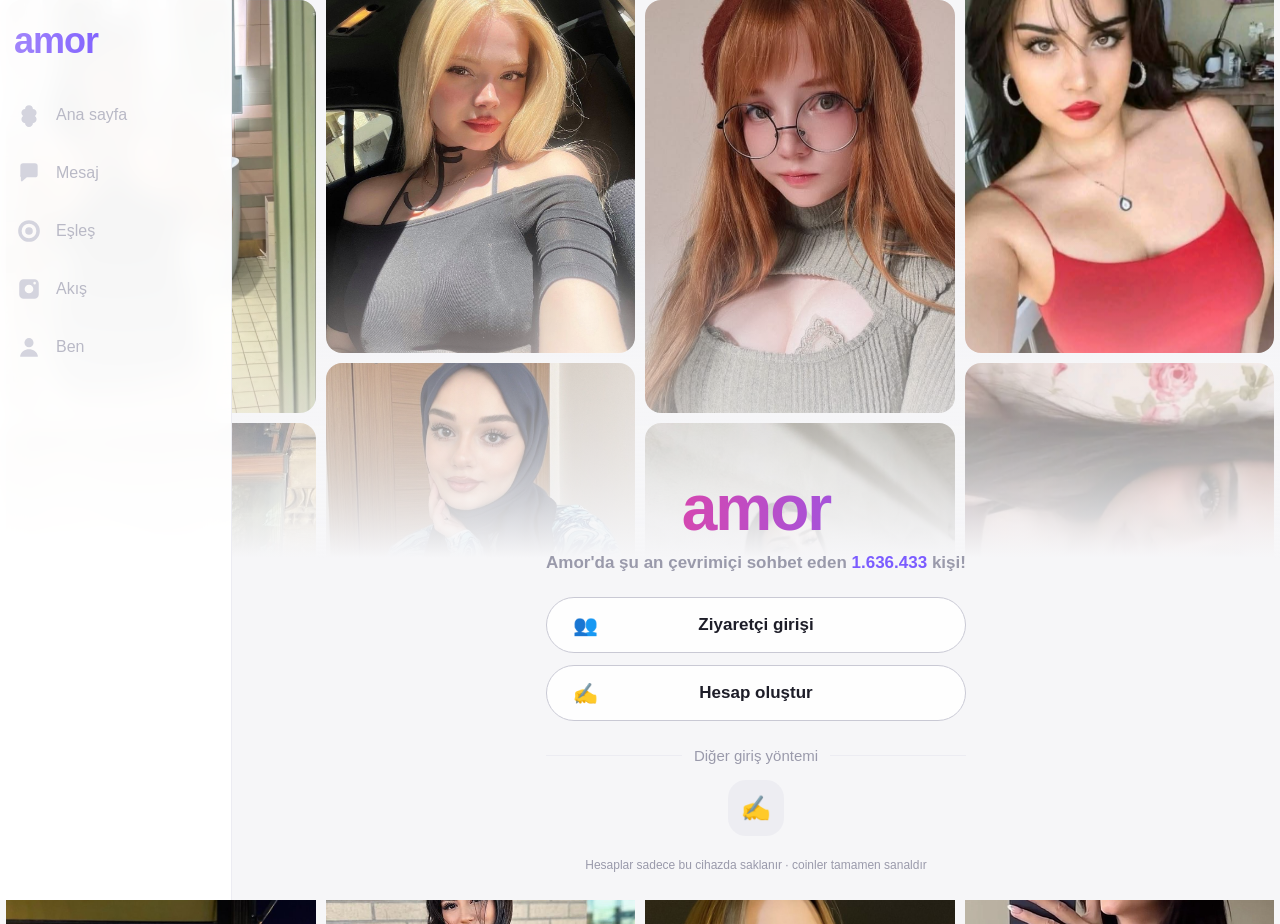
<file: index.html>
<!doctype html>
<html lang="tr">
<head>
  <meta charset="utf-8">
  <meta name="viewport" content="width=device-width, initial-scale=1, viewport-fit=cover">
  <script>
    // Telefonda arayüz %80 ölçekte: sayfa daha geniş çizilip ekrana sığdırılır (Amar'daki yoğunluk).
    // Ölçek sabit: dokunurken / yazı kutusuna odaklanınca iOS yakınlaştırmasın.
    (function () {
      var UI_SCALE = 0.8, sw = Math.min(screen.width, screen.height);
      if (sw >= 600) return;
      var w = Math.round(sw / UI_SCALE), s = (sw / w).toFixed(4);
      document.querySelector('meta[name=viewport]').setAttribute('content',
        'width=' + w + ', initial-scale=' + s + ', minimum-scale=' + s + ', maximum-scale=' + s + ', user-scalable=no, viewport-fit=cover');
    })();
  </script>
  <meta name="theme-color" content="#7b5cff">
  <meta name="apple-mobile-web-app-capable" content="yes">
  <meta name="apple-mobile-web-app-status-bar-style" content="default">
  <meta name="description" content="Amor - tanış, sohbet et.">
  <title>Amor</title>
  <meta name="mobile-web-app-capable" content="yes">
  <meta name="apple-mobile-web-app-title" content="Amor">
  <link rel="manifest" href="manifest.json">
  <link rel="icon" type="image/png" href="icons/icon-192.png">
  <link rel="apple-touch-icon" href="icons/apple-touch-icon.png?v=2">
  <link rel="preconnect" href="https://fonts.googleapis.com">
  <link rel="preconnect" href="https://fonts.gstatic.com" crossorigin>
  <link href="https://fonts.googleapis.com/css2?family=Nunito:wght@900&display=swap" rel="stylesheet">
  <link rel="stylesheet" href="css/style.css">
</head>
<body>
  <div class="app" id="app">
    <div class="splash" id="splash">
      <div class="logo">amor</div>
      <div class="splash-sub">tanış, sohbet et</div>
      <div class="splash-load"><i></i></div>
      <div class="splash-msg" id="splashMsg">Yükleniyor…</div>
    </div>

    <main id="view"></main>

    <nav class="nav" id="nav">
      <a class="nav-brand" href="#/home" aria-label="Amor">am<span>o</span>r</a>
      <a href="#/home" data-tab="home">
        <svg viewBox="0 0 24 24"><path d="M12 3c2.2 0 3.6 1.6 3.6 3.4 1.8 0 3.4 1.4 3.4 3.6 0 1.4-.8 2.4-1.7 3 .9.6 1.7 1.6 1.7 3 0 2.2-1.6 3.6-3.4 3.6 0 1.8-1.4 3.4-3.6 3.4s-3.6-1.6-3.6-3.4C6.6 19.6 5 18.2 5 16c0-1.4.8-2.4 1.7-3C5.8 12.4 5 11.4 5 10c0-2.2 1.6-3.6 3.4-3.6C8.4 4.6 9.8 3 12 3z"/></svg>
        <span>Ana sayfa</span>
      </a>
      <a href="#/messages" data-tab="messages">
        <svg viewBox="0 0 24 24"><path d="M4 5.5A2.5 2.5 0 0 1 6.5 3h11A2.5 2.5 0 0 1 20 5.5v8a2.5 2.5 0 0 1-2.5 2.5H10l-4.2 3.6c-.5.4-1.3.1-1.3-.6V16A2.5 2.5 0 0 1 4 13.5z"/></svg>
        <span>Mesaj</span>
        <b class="badge-count" id="navBadge" hidden>0</b>
      </a>
      <a href="#/match" data-tab="match">
        <svg viewBox="0 0 24 24"><path fill-rule="evenodd" d="M12 2a10 10 0 1 1 0 20 10 10 0 0 1 0-20zm0 3.2a6.8 6.8 0 1 0 0 13.6 6.8 6.8 0 0 0 0-13.6zm0 3.3a3.5 3.5 0 1 1 0 7 3.5 3.5 0 0 1 0-7z"/></svg>
        <span>Eşleş</span>
      </a>
      <a href="#/feed" data-tab="feed">
        <svg viewBox="0 0 24 24"><path fill-rule="evenodd" d="M7 3h10a4 4 0 0 1 4 4v10a4 4 0 0 1-4 4H7a4 4 0 0 1-4-4V7a4 4 0 0 1 4-4zm5 5a4 4 0 1 0 0 8 4 4 0 0 0 0-8zm5.2-2.6a1.2 1.2 0 1 0 0 2.4 1.2 1.2 0 0 0 0-2.4z"/></svg>
        <span>Akış</span>
      </a>
      <a href="#/me" data-tab="me">
        <svg viewBox="0 0 24 24"><circle cx="12" cy="8" r="4.2"/><path d="M3.8 20.2c.9-4 4.2-6.2 8.2-6.2s7.3 2.2 8.2 6.2c.1.5-.3.8-.8.8H4.6c-.5 0-.9-.3-.8-.8z"/></svg>
        <span>Ben</span>
      </a>
    </nav>

    <div class="toasts" id="toasts"></div>
  </div>

  <script src="js/store.js"></script>
  <script src="js/data/photos.js"></script>
  <script src="js/data/pools.js"></script>
  <script src="js/data/archetypes.js"></script>
  <script src="js/data/intents.js"></script>
  <script src="js/data/males.js"></script>
  <script src="js/data/shop.js"></script>
  <script src="js/data/questions.js"></script>
  <script src="js/data/memory-data.js"></script>
  <script src="js/data/reflect.js"></script>
  <script src="js/data/custom-characters.js"></script>
  <script src="js/data/custom-dialog.js"></script>
  <script src="js/data/bot-rules.js"></script>
  <script src="js/schedule.js"></script>
  <script src="js/mood.js"></script>
  <script src="js/memory.js"></script>
  <script src="js/interest.js"></script>
  <script src="js/nlu.js"></script>
  <script src="js/reflect.js"></script>
  <script src="js/engine.js"></script>
  <script src="js/kume.js"></script>
  <script src="js/bot.js"></script>
  <script src="js/data/intent-map.js"></script>
  <script src="js/data/char-traits.js"></script>
  <script src="js/data/carmen-bot.js"></script>
  <script src="js/params.js"></script>
  <script src="js/intent.js"></script>
  <script src="js/notify.js"></script>
  <script src="js/generator.js"></script>
  <script src="js/wallet.js"></script>
  <script src="js/wish.js"></script>
  <script src="js/shop.js"></script>
  <script src="js/games.js"></script>
  <script src="js/background.js"></script>
  <script src="js/broadcast.js"></script>
  <script src="js/feed.js"></script>
  <script src="js/rooms.js"></script>
  <script src="js/agency.js"></script>
  <script src="js/match.js"></script>
  <script src="js/guide.js"></script>
  <script src="js/app.js"></script>
  <script src="js/call.js"></script>
</body>
</html>
</file>
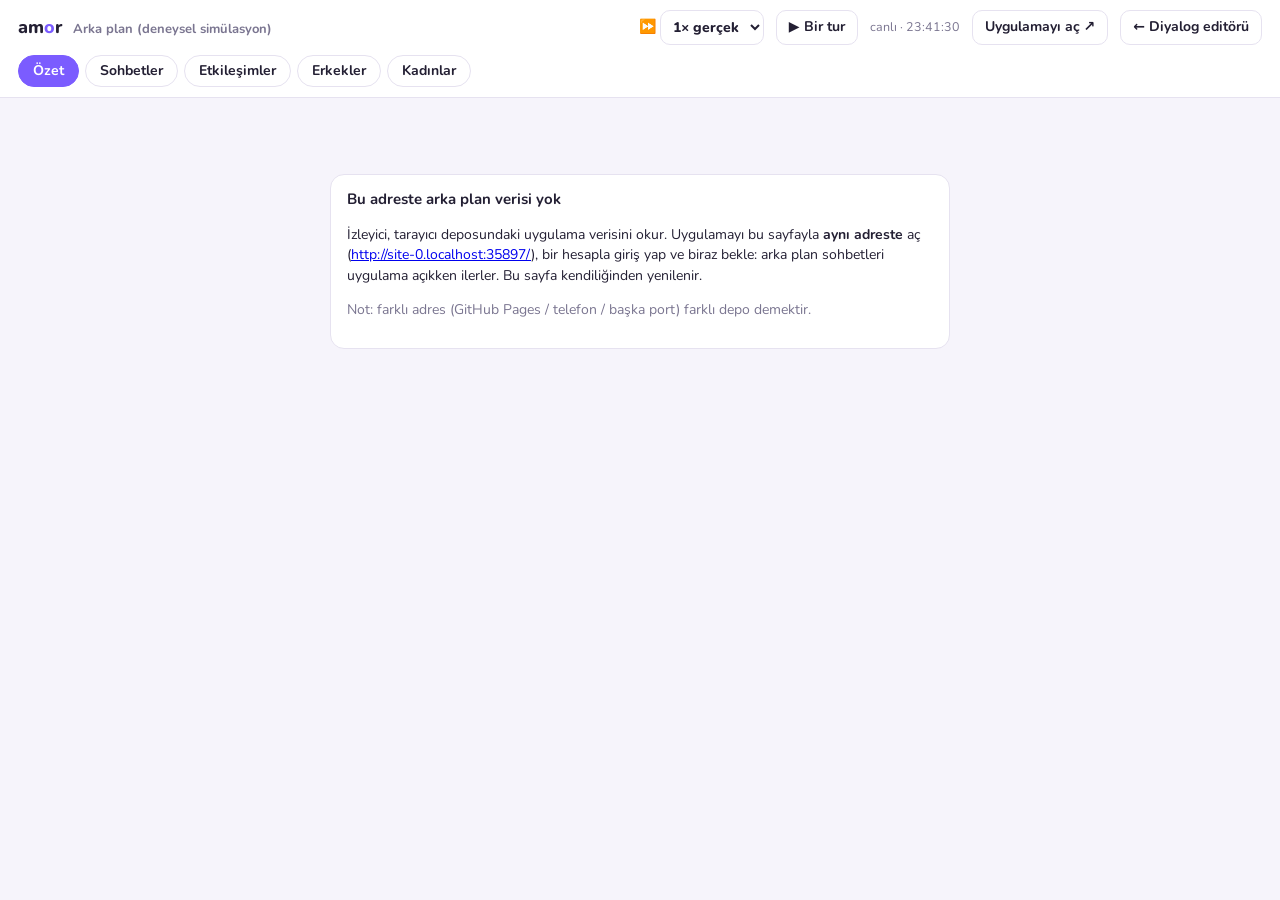
<file: tools/background.html>
<!doctype html>
<html lang="tr">
<head>
<meta charset="utf-8">
<meta name="viewport" content="width=device-width, initial-scale=1">
<title>Amor · Arka plan</title>
<link href="https://fonts.googleapis.com/css2?family=Nunito:wght@400;600;700;800&display=swap" rel="stylesheet">
<!--
  Arka plan izleyici (deneysel simülasyon): kadın karakterlerin, uygulamada görünmeyen erkek karakterlerle
  sohbetleri, hediyeleri, aramaları ve erkeklerin harcadığı (sanal) coinler. bot-editoru.bat -> Diyalog -> "Arka plan".
  Veriyi tarayıcı deposundan okur: uygulama AYNI adreste açılmış olmalı (ör. http://localhost:8765/).
  Uygulama verisini değiştirmez; sadece test hızını ('amor:bgSpeed') ve "bir tur" işaretini ('amor:bgKick') yazar,
  açık olan uygulama bunları 2 sn içinde uygular (js/background.js). 4 sn'de bir yenilenir.
-->
<style>
  :root { --bg: #f6f4fb; --card: #fff; --ink: #231f33; --mute: #7a7590; --line: #e6e2f0; --accent: #7b5cff; --soft: #efeaff; --pink: #ff3d8b; --blue: #2563eb; --ok: #1f9d6a; --warn: #e5484d; }
  * { box-sizing: border-box; }
  body { margin: 0; background: var(--bg); color: var(--ink); font: 14px/1.45 Nunito, system-ui, sans-serif; }
  button, select { font: inherit; color: inherit; cursor: pointer; }
  header { position: sticky; top: 0; z-index: 5; background: var(--card); border-bottom: 1px solid var(--line); }
  .bar { display: flex; align-items: center; gap: 12px; padding: 10px 18px; flex-wrap: wrap; }
  .logo { font-weight: 800; font-size: 18px; } .logo span { color: var(--accent); } .logo small { color: var(--mute); font-weight: 700; font-size: 13px; margin-left: 6px; }
  .grow { flex: 1; }
  .btn { border: 1px solid var(--line); background: var(--card); border-radius: 10px; padding: 6px 12px; font-weight: 700; text-decoration: none; color: inherit; }
  .btn:hover { border-color: var(--accent); }
  select { border: 1px solid var(--line); border-radius: 10px; padding: 6px 8px; background: var(--card); }
  #live { color: var(--mute); font-size: 12.5px; }
  .speed { display: inline-flex; align-items: center; gap: 4px; font-weight: 800; }
  .speed.fast select { border-color: var(--pink); color: var(--pink); font-weight: 800; }
  .tabs { display: flex; gap: 6px; padding: 0 18px 10px; flex-wrap: wrap; }
  .tab { border: 1px solid var(--line); background: var(--card); border-radius: 20px; padding: 5px 14px; font-weight: 700; }
  .tab.on { background: var(--accent); border-color: var(--accent); color: #fff; }
  main { padding: 16px 18px 60px; max-width: 1300px; margin: 0 auto; }
  .card { background: var(--card); border: 1px solid var(--line); border-radius: 14px; padding: 14px 16px; margin-bottom: 14px; }
  .card h3 { margin: 0 0 10px; font-size: 15px; }
  .stats { display: grid; grid-template-columns: repeat(auto-fill, minmax(150px, 1fr)); gap: 10px; margin-bottom: 14px; }
  .stat { background: var(--card); border: 1px solid var(--line); border-radius: 14px; padding: 12px 14px; }
  .stat b { display: block; font-size: 22px; font-weight: 800; } .stat small { color: var(--mute); font-weight: 700; }
  .grid2 { display: grid; grid-template-columns: 1fr 1fr; gap: 14px; }
  table { width: 100%; border-collapse: collapse; font-size: 13px; }
  th, td { border-bottom: 1px solid var(--line); padding: 7px 8px; text-align: left; vertical-align: middle; }
  th { color: var(--mute); font-size: 11.5px; text-transform: uppercase; letter-spacing: .04em; cursor: default; }
  td.num, th.num { text-align: right; white-space: nowrap; }
  .who { display: flex; align-items: center; gap: 8px; }
  .ava { width: 34px; height: 34px; border-radius: 50%; object-fit: cover; flex: none; background: var(--soft); display: grid; place-items: center; font-weight: 800; color: var(--accent); }
  .ava.m { background: #dbeafe; color: var(--blue); }
  .pill { display: inline-block; border-radius: 20px; padding: 1px 8px; font-size: 11.5px; font-weight: 800; background: var(--bg); }
  .pill.on { background: #dcfce7; color: var(--ok); } .pill.ask { background: #fff4d6; color: #a16207; } .pill.gift { background: #ffe0ef; color: var(--pink); }
  .pill.call { background: #dbeafe; color: var(--blue); } .pill.refuse { background: #fde2e2; color: var(--warn); }
  .meter { display: inline-block; width: 70px; height: 7px; border-radius: 4px; background: var(--line); vertical-align: middle; overflow: hidden; margin-right: 6px; }
  .meter i { display: block; height: 100%; background: linear-gradient(90deg, #ffb3d1, var(--pink)); }
  .split { display: grid; grid-template-columns: 360px 1fr; gap: 14px; align-items: start; }
  .list { max-height: calc(100vh - 170px); overflow: auto; padding: 6px; }
  .row { display: flex; align-items: center; gap: 10px; padding: 8px; border-radius: 10px; cursor: pointer; }
  .row:hover { background: var(--bg); } .row.on { background: var(--soft); }
  .row > div { flex: 1; min-width: 0; }
  .row b { display: block; } .row small { display: block; color: var(--mute); white-space: nowrap; overflow: hidden; text-overflow: ellipsis; }
  .row .side { flex: none; text-align: right; font-size: 12px; color: var(--mute); }
  .log { display: flex; flex-direction: column; gap: 6px; max-height: calc(100vh - 290px); overflow: auto; padding: 4px; }
  .msg { max-width: 75%; display: flex; flex-direction: column; }
  .msg span { padding: 7px 12px; border-radius: 16px; font-weight: 600; }
  .msg small { font-size: 11px; color: var(--mute); margin: 2px 6px 0; }
  .msg.m { align-self: flex-start; } .msg.m span { background: #dbeafe; color: #1e3a8a; border-bottom-left-radius: 4px; }
  .msg.f { align-self: flex-end; align-items: flex-end; } .msg.f span { background: var(--pink); color: #fff; border-bottom-right-radius: 4px; }
  .msg.sys { align-self: center; max-width: 90%; } .msg.sys span { background: #fff4d6; color: #7a5200; font-size: 12.5px; border-radius: 10px; }
  .head2 { display: flex; gap: 14px; flex-wrap: wrap; align-items: center; margin-bottom: 10px; }
  .head2 .who b { font-size: 15px; } .muted { color: var(--mute); }
  .empty { color: var(--mute); padding: 30px 10px; text-align: center; }
  .gifts { display: flex; flex-wrap: wrap; gap: 4px; }
  .spentbox { background: #ffe0ef; color: #9d174d; border-radius: 10px; padding: 7px 12px; margin-bottom: 8px; font-weight: 700; }
  .pill.rel { background: #f3e8ff; color: #7e22ce; }
  .gifts span { background: var(--bg); border-radius: 8px; padding: 1px 6px; font-size: 12.5px; }
  .fatal { max-width: 620px; margin: 60px auto; }
  @media (max-width: 900px) { .split, .grid2 { grid-template-columns: 1fr; } }
</style>
</head>
<body>
<header>
  <div class="bar">
    <div class="logo">am<span>o</span>r <small>Arka plan (deneysel simülasyon)</small></div>
    <div class="grow"></div>
    <select id="acc" title="Hesap"></select>
    <label class="speed" title="Arka plan simülasyonunun hızı (uygulama açıkken)">⏩
      <select id="speed"><option value="1">1× gerçek</option><option value="10">10×</option><option value="60">60×</option><option value="300">300×</option></select></label>
    <button class="btn" id="kick" title="Bütün sohbetler hemen bir tur ilerler, 3 yeni sohbet açılır">▶ Bir tur</button>
    <span id="live"></span>
    <a class="btn" href="../index.html" target="_blank">Uygulamayı aç ↗</a>
    <a class="btn" href="dialog-editor.html?embed=1">← Diyalog editörü</a>
  </div>
  <div class="tabs" id="tabs"></div>
</header>
<main id="main"></main>

<script src="../js/data/photos.js"></script>
<script src="../js/data/shop.js"></script>
<script src="../js/data/archetypes.js"></script>
<script src="../js/wish.js"></script>
<script>
(() => {
  const A = window.Amor;
  const $ = s => document.querySelector(s);
  const esc = s => String(s ?? '').replace(/[&<>"']/g, c => ({ '&': '&amp;', '<': '&lt;', '>': '&gt;', '"': '&quot;', "'": '&#39;' })[c]);
  const fmt = n => Number(n || 0).toLocaleString('tr-TR');
  const read = k => { try { return JSON.parse(localStorage.getItem(k)); } catch (e) { return null; } };
  const time = ts => new Date(ts).toLocaleString('tr-TR', { day: '2-digit', month: '2-digit', hour: '2-digit', minute: '2-digit' });
  const ago = ts => { const d = (Date.now() - ts) / 60000; return d < 1 ? 'az önce' : d < 60 ? `${Math.floor(d)} dk` : d < 1440 ? `${Math.floor(d / 60)} sa` : `${Math.floor(d / 1440)} gün`; };
  const gift = id => A.GIFTS.find(g => g.id === id);
  // Coin -> TL (en küçük yükleme paketinin kuru; sadece gösterim)
  const TL = A.RECHARGE_PACKS[0].price / A.RECHARGE_PACKS[0].coins;
  const tl = n => '≈' + Math.round((n || 0) * TL).toLocaleString('tr-TR') + ' ₺';
  const money = n => `${fmt(n)} coin <span class="muted">(${tl(n)})</span>`;
  // Bir sohbette erkeğin harcadığı (eski kayıtlarda olaylardan hesaplanır)
  const threadSpent = (D, t) => t.spent != null ? t.spent : D.events.filter(e => e.f === t.f && e.m === t.m && e.coins).reduce((a, e) => a + e.coins, 0);
  const arch = id => (A.ARCHETYPES || []).find(a => a.id === id);

  const TABS = [['sum', 'Özet'], ['threads', 'Sohbetler'], ['events', 'Etkileşimler'], ['males', 'Erkekler'], ['females', 'Kadınlar']];
  let tab = new URLSearchParams(location.search).get('tab') || 'sum', sel = null, accId = null, lastRaw = '', evFilter = 'all';

  function photo(c) {
    const set = (A.PHOTO_SETS || []).find(s => s.id === c.setId);
    if (!set) return null;
    const file = [set.profile, ...set.photos].includes(c.profile) ? c.profile : set.profile;
    return `../characters/${encodeURIComponent(set.id)}/${set.dir ?? 'photos/'}${encodeURIComponent(file)}`;
  }
  const fAva = c => { const p = c && photo(c); return p ? `<img class="ava" src="${esc(p)}" alt="">` : `<span class="ava">${esc((c && c.name || '?')[0])}</span>`; };
  const mAva = m => `<span class="ava m">${esc((m && m.name || '?')[0])}</span>`;

  function load() {
    const accs = read('amor:accounts') || { list: [] };
    const sel = $('#acc');
    if (!accId || !accs.list.some(a => a.id === accId)) accId = accs.current || (accs.list[0] && accs.list[0].id);
    sel.innerHTML = accs.list.map(a => `<option value="${a.id}" ${a.id === accId ? 'selected' : ''}>@${esc(a.username)}</option>`).join('');
    sel.hidden = accs.list.length < 2;
    return accId ? localStorage.getItem('amor:v2:' + accId) : null;
  }

  function render(force) {
    const raw = load();
    if (!force && raw === lastRaw) { $('#live').textContent = 'canlı · ' + new Date().toLocaleTimeString('tr-TR'); return; }
    lastRaw = raw;
    $('#live').textContent = 'canlı · ' + new Date().toLocaleTimeString('tr-TR');
    $('#tabs').innerHTML = TABS.map(([k, n]) => `<button class="tab ${k === tab ? 'on' : ''}" data-tab="${k}">${n}</button>`).join('');
    const S = raw ? JSON.parse(raw) : null;
    if (!S || !S.bg) {
      $('#main').innerHTML = `<div class="card fatal"><h3>Bu adreste arka plan verisi yok</h3>
        <p>İzleyici, tarayıcı deposundaki uygulama verisini okur. Uygulamayı bu sayfayla <b>aynı adreste</b> aç
        (<a href="../index.html" target="_blank">${esc(new URL('../', location.href).href)}</a>), bir hesapla giriş yap ve biraz bekle:
        arka plan sohbetleri uygulama açıkken ilerler. Bu sayfa kendiliğinden yenilenir.</p>
        <p class="muted">Not: farklı adres (GitHub Pages / telefon / başka port) farklı depo demektir.</p></div>`;
      return;
    }
    const D = model(S);
    const views = { sum: vSum, threads: vThreads, events: vEvents, males: vMales, females: vFemales };
    const keep = $('.log') && $('.log').scrollTop, atBottom = $('.log') && $('.log').scrollHeight - $('.log').scrollTop - $('.log').clientHeight < 30;
    $('#main').innerHTML = views[tab](D);
    const log = $('.log');
    if (log) log.scrollTop = atBottom || keep == null ? log.scrollHeight : keep;
  }

  function model(S) {
    const bg = S.bg;
    const F = Object.fromEntries((S.characters || []).map(c => [c.id, c]));
    const M = Object.fromEntries((bg.males || []).map(m => [m.id, m]));
    const threads = Object.values(bg.threads || {}).filter(t => F[t.f] && M[t.m]).sort((a, b) => b.last - a.last);
    const events = (bg.events || []).filter(e => F[e.f] && M[e.m]);
    const coll = bg.coll || {};
    return { S, bg, F, M, threads, events, coll };
  }

  /* ---------- Özet ---------- */
  function vSum(D) {
    const { threads, events, M, F, coll, S } = D;
    const males = Object.values(M);
    const gifts = events.filter(e => e.type === 'gift'), calls = events.filter(e => e.type === 'call');
    const asks = events.filter(e => e.type === 'ask'), refuse = events.filter(e => e.type === 'refuse');
    const spent = males.reduce((a, m) => a + (m.spent || 0), 0);
    const msgs = threads.reduce((a, t) => a + t.msgs.length, 0);
    const callMin = males.reduce((a, m) => a + (m.callMin || 0), 0);
    const collValue = id => Object.entries(coll[id] || {}).reduce((a, [g, n]) => a + ((gift(g) || {}).price || 0) * n, 0);
    const topF = Object.values(F).map(c => ({ c, v: collValue(c.id) })).filter(x => x.v).sort((a, b) => b.v - a.v).slice(0, 8);
    const topM = [...males].sort((a, b) => (b.spent || 0) - (a.spent || 0)).slice(0, 8);
    const userSpent = (S.wallet && S.wallet.spent) || 0;
    return `
      <div class="stats">
        ${[[males.length, 'erkek karakter'], [threads.length, 'sohbet'], [fmt(msgs), 'mesaj'], [gifts.length, 'hediye'], [calls.length + ' · ' + fmt(callMin) + ' dk', 'arama'],
          [asks.length, 'istek'], [refuse.length, 'reddedilen istek'], [events.filter(e => e.type === 'rel').length, 'kurulan yakınlık'],
          [fmt(spent), 'erkeklerin harcadığı coin · ' + tl(spent)], [fmt(userSpent), 'senin harcadığın coin · ' + tl(userSpent)]]
          .map(([v, l]) => `<div class="stat"><b>${v}</b><small>${l}</small></div>`).join('')}
      </div>
      <div class="grid2">
        <div class="card"><h3>En çok hediye alan kadınlar (erkeklerden)</h3>
          ${topF.length ? `<table>${topF.map(x => `<tr><td><div class="who">${fAva(x.c)}<b>${esc(x.c.name)}</b></div></td><td class="num">${fmt(x.v)} coin</td></tr>`).join('')}</table>` : '<div class="empty">Henüz yok</div>'}</div>
        <div class="card"><h3>En çok harcayan erkekler</h3>
          ${topM.some(m => m.spent) ? `<table>${topM.filter(m => m.spent).map(m => `<tr><td><div class="who">${mAva(m)}<b>${esc(m.name)}</b><span class="muted">${esc(m.job)}</span></div></td><td class="num">${money(m.spent)}</td></tr>`).join('')}</table>` : '<div class="empty">Henüz yok</div>'}</div>
      </div>
      <div class="card"><h3>Son etkileşimler</h3>${evTable(D, events.slice(0, 12))}</div>`;
  }

  /* ---------- Sohbetler ---------- */
  function vThreads(D) {
    const { threads, F, M } = D;
    if (!threads.length) return '<div class="card empty">Henüz arka plan sohbeti yok. Uygulama açıkken kendiliğinden başlar.</div>';
    if (!sel || !threads.some(t => t.id === sel)) sel = threads[0].id;
    const t = threads.find(x => x.id === sel), c = F[t.f], m = M[t.m];
    const list = threads.map(x => {
      const last = x.msgs[x.msgs.length - 1];
      const who = last ? (last.from === 'f' ? F[x.f].name : last.from === 'm' ? M[x.m].name : '•') : '';
      return `<div class="row ${x.id === sel ? 'on' : ''}" data-th="${x.id}">${fAva(F[x.f])}
        <div><b>${esc(F[x.f].name)} ↔ ${esc(M[x.m].name)}</b><small>${last ? esc(who + ': ' + last.text) : ''}</small></div>
        <div class="side">${ago(x.last)}<br>${x.msgs.length} msj${threadSpent(D, x) ? `<br><b style="color:var(--pink)">${fmt(threadSpent(D, x))} c</b>` : ''}</div></div>`;
    }).join('');
    return `<div class="split">
      <div class="card list">${list}</div>
      <div class="card">
        <div class="head2">
          <div class="who">${fAva(c)}<div><b>${esc(c.name)}</b><div class="muted">${esc((arch(c.archetype) || {}).label || c.archetype)} · hediye niyeti %${Math.round((c.giftWant ?? 0.5) * 100)} · istek tavanı ${fmt(A.Wish.ceiling(c))} coin</div></div></div>
          <div class="who">${mAva(m)}<div><b>${esc(m.name)}, ${m.age}</b><div class="muted">${esc(m.job)} · ${esc(m.city)} · cömertlik %${Math.round((m.generous || 0) * 100)} · cesaret %${Math.round(m.bold * 100)}</div></div></div>
        </div>
        <div class="spentbox">💸 ${esc(m.name)} bu sohbette toplam <b>${fmt(threadSpent(D, t))} coin</b> harcadı · <b>${tl(threadSpent(D, t))}</b></div>
        <div class="muted" style="margin-bottom:8px">${t.session + 1}. oturum · ısınma ${t.warm} · ${t.ask ? `<span class="pill ask">bekleyen istek: ${t.ask.type === 'gift' ? esc((gift(t.ask.gift) || {}).name || 'hediye') : 'arama'}</span>` : 'bekleyen istek yok'} · sıradaki tur ${t.next > Date.now() ? ago(Date.now() - (t.next - Date.now())) + ' sonra' : 'şimdi'}</div>
        <div class="log">${t.msgs.map(x => `<div class="msg ${x.from}"><span>${esc(x.text)}</span>${x.from === 'sys' ? '' : `<small>${time(x.ts)}</small>`}</div>`).join('')}</div>
      </div></div>`;
  }

  /* ---------- Etkileşimler ---------- */
  const EV = { gift: ['gift', '🎁 Hediye'], call: ['call', '📞 Arama'], ask: ['ask', '🙏 İstek'], refuse: ['refuse', '✖ Reddedildi'], rel: ['rel', '💞 Yakınlık'], rellost: ['refuse', '💔 Yakınlığı kaptırdı'] };
  const relTag = k => (A.RELATIONS[k] || {}).tag || k;
  function evTable(D, list) {
    const { F, M } = D;
    if (!list.length) return '<div class="empty">Henüz etkileşim yok</div>';
    return `<table><tr><th>Zaman</th><th>Tür</th><th>Kadın</th><th>Erkek</th><th>Ayrıntı</th><th class="num">Coin</th></tr>
      ${list.map(e => {
        const g = e.gift && gift(e.gift);
        const what = e.type === 'gift' ? `${g ? g.e + ' ' + esc(g.name) : ''}${e.asked ? ' <span class="muted">(istedi)</span>' : ''}${e.where === 'room' ? ' <span class="muted">(sesli odada)</span>' : ''}`
          : e.type === 'call' ? `${e.kind === 'video' ? 'Görüntülü' : 'Sesli'} · ${e.minutes} dk${e.asked ? ' <span class="muted">(istedi)</span>' : ''}`
          : e.type === 'ask' ? `${e.what === 'call' ? 'arama istedi' : (g ? g.e + ' ' + esc(g.name) + ' istedi' : 'hediye istedi')} · ${e.where === 'call' ? 'aramada' : 'sohbette'}`
          : e.type === 'rel' ? `${esc(relTag(e.rel))} oldular${g ? ' · ' + g.e + ' ' + esc(g.name) : ''}`
          : e.type === 'rellost' ? `${esc(relTag(e.rel))} yakınlığını sana kaptırdı`
          : `${e.what === 'call' ? 'arama' : (g ? esc(g.name) : 'hediye')} isteği geri çevrildi`;
        return `<tr><td class="muted">${time(e.ts)}</td><td><span class="pill ${EV[e.type][0]}">${EV[e.type][1]}</span></td>
          <td><div class="who">${fAva(F[e.f])}${esc(F[e.f].name)}</div></td><td><div class="who">${mAva(M[e.m])}${esc(M[e.m].name)}</div></td>
          <td>${what}</td><td class="num">${e.coins ? money(e.coins) : ''}</td></tr>`;
      }).join('')}</table>`;
  }
  function vEvents(D) {
    const list = D.events.filter(e => evFilter === 'all' || e.type === evFilter);
    return `<div class="card"><div class="tabs" style="padding:0 0 10px">
        ${[['all', 'Hepsi'], ...Object.entries(EV).map(([k, v]) => [k, v[1]])].map(([k, n]) => `<button class="tab ${k === evFilter ? 'on' : ''}" data-ev="${k}">${n}</button>`).join('')}
      </div>${evTable(D, list.slice(0, 200))}</div>`;
  }

  /* ---------- Erkekler ---------- */
  function vMales(D) {
    const { M, threads, F } = D;
    const rows = Object.values(M).sort((a, b) => (b.spent || 0) - (a.spent || 0)).map(m => {
      const ts = threads.filter(t => t.m === m.id);
      return `<tr><td><div class="who">${mAva(m)}<div><b>${esc(m.name)}, ${m.age}</b><div class="muted">${esc(m.job)} · ${esc(m.city)} · sever: ${esc(m.like)}</div></div></div></td>
        <td><span class="meter"><i style="width:${Math.round((m.generous || 0) * 100)}%"></i></span>%${Math.round((m.generous || 0) * 100)}</td>
        <td><span class="meter"><i style="width:${Math.round(m.bold * 100)}%"></i></span>%${Math.round(m.bold * 100)}</td>
        <td class="num">${m.gifts || 0}</td><td class="num">${fmt(m.callMin || 0)} dk</td><td class="num"><b>${fmt(m.spent || 0)}</b></td><td class="num">${tl(m.spent)}</td>
        <td>${ts.map(t => esc(F[t.f].name)).join(', ') || '<span class="muted">—</span>'}</td></tr>`;
    }).join('');
    return `<div class="card"><table><tr><th>Erkek</th><th>Cömertlik</th><th>Cesaret</th><th class="num">Hediye</th><th class="num">Arama</th><th class="num">Harcadığı coin</th><th class="num">TL</th><th>Konuştuğu kadınlar</th></tr>${rows}</table></div>`;
  }

  // Cazibe seviyesi: aldığı hediyelerin toplam değeri (js/background.js charm ile aynı eşikler)
  const charmLv = points => A.CHARM_LEVELS.filter(t => points >= t).length;

  // Kadının yakınlıkları: erkeklerle (bg.rels) + seninle (relations)
  function rels(D, fId) {
    const out = Object.entries(D.bg.rels && D.bg.rels[fId] || {}).filter(([, m]) => D.M[m]).map(([k, m]) => `<span class="pill rel">${esc(relTag(k))}: ${esc(D.M[m].name)}</span>`);
    const mine = (D.S.relations || {})[fId];
    if (mine) out.unshift(`<span class="pill rel">${esc(relTag(mine))}: Sen</span>`);
    return out.join(' ');
  }

  /* ---------- Kadınlar ---------- */
  function vFemales(D) {
    const { F, threads, coll, S, events } = D;
    const now = Date.now();
    const rows = Object.values(F).map(c => {
      const others = coll[c.id] || {}, mine = (S.giftsReceived || {})[c.id] || {};
      const val = o => Object.entries(o).reduce((a, [g, n]) => a + ((gift(g) || {}).price || 0) * n, 0);
      const w = (S.wish || {})[c.id];
      const wishTxt = w && !w.done && !w.missed && w.until > now ? `<span class="pill ask">${esc((gift(w.gift) || {}).name || 'hediye')} istiyor</span>` : w && w.missed ? '<span class="pill refuse">isteği karşılanmadı</span>' : w && w.done ? '<span class="pill gift">isteği karşılandı</span>' : '';
      const ts = threads.filter(t => t.f === c.id);
      const asks = events.filter(e => e.f === c.id && e.type === 'ask').length;
      const top = Object.entries({ ...others }).map(([g, n]) => ({ g: gift(g), n })).filter(x => x.g).sort((a, b) => b.g.price - a.g.price).slice(0, 6);
      return { c, v: val(others), row: `<tr><td><div class="who">${fAva(c)}<div><b>${esc(c.name)}</b><div class="muted">${esc((arch(c.archetype) || {}).label || c.archetype)}</div></div></div></td>
        <td>${(() => { const ag = (A.AGENCIES || []).find(a => a.id === c.agency); return ag ? `${ag.e} ${esc(ag.name)}` : '<span class="muted">bağımsız</span>'; })()}</td>
        <td><span class="meter"><i style="width:${Math.round((c.giftWant ?? 0.5) * 100)}%"></i></span>%${Math.round((c.giftWant ?? 0.5) * 100)}</td>
        <td class="num">×${c.giftTaste ?? 1}</td><td class="num"><b>${fmt(A.Wish.ceiling(c))}</b></td>
        <td class="num">${asks}</td><td>${wishTxt}</td>
        <td class="num">${fmt(val(others))}</td><td class="num">${fmt(val(mine))}</td>
        <td class="num"><b>✨ Lv.${charmLv(val(others) + val(mine))}</b><br>${money(val(others) + val(mine))}</td>
        <td><div class="gifts">${top.map(x => `<span>${x.g.e} x${x.n}</span>`).join('')}</div></td>
        <td>${rels(D, c.id) || '<span class="muted">—</span>'}</td>
        <td>${ts.length ? ts.length + ' erkek' : '<span class="muted">—</span>'}</td></tr>` };
    }).sort((a, b) => b.v - a.v).map(x => x.row).join('');
    return `<div class="card"><table><tr><th>Kadın</th><th>Ajans</th><th>Hediye niyeti</th><th class="num">Zevk</th><th class="num">İstek tavanı</th><th class="num">İstek</th><th>Senden isteği</th><th class="num">Erkeklerden (coin)</th><th class="num">Senden (coin)</th><th class="num">Cazibe · toplam kazanç</th><th>Koleksiyon (erkeklerden)</th><th>Yakınlıklar</th><th>Sohbet</th></tr>${rows}</table></div>`;
  }

  document.addEventListener('click', e => {
    const t = e.target.closest('[data-tab]'); if (t) { tab = t.dataset.tab; render(true); return; }
    const th = e.target.closest('[data-th]'); if (th) { sel = th.dataset.th; render(true); return; }
    const ev = e.target.closest('[data-ev]'); if (ev) { evFilter = ev.dataset.ev; render(true); }
  });
  $('#acc').onchange = e => { accId = e.target.value; render(true); };
  // Test hızı ve "bir tur": açık olan uygulama 2 sn içinde uygular
  const setLs = (k, v) => { try { localStorage.setItem(k, v); } catch (e) { /* yok say */ } };
  const showSpeed = () => { const v = localStorage.getItem('amor:bgSpeed') || '1'; $('#speed').value = v; $('.speed').classList.toggle('fast', v !== '1'); };
  $('#speed').onchange = e => { setLs('amor:bgSpeed', e.target.value); showSpeed(); };
  $('#kick').onclick = () => { setLs('amor:bgKick', String(Date.now())); $('#live').textContent = 'tur istendi… (uygulama açık olmalı)'; };
  showSpeed();
  render(true);
  setInterval(render, 4000);
})();
</script>
</body>
</html>
</file>
<file: css/style.css>
/* ==========================================================
   Amor - mobil öncelikli arayüz
   ========================================================== */
:root {
  --pink: #ff3d8b;
  --pink-soft: #ffe4ef;
  --purple: #7b5cff;
  --purple-2: #a66bff;
  --purple-soft: #efeaff;
  --green: #2fd6a0;
  --teal: #19c3b0;
  --bg: #f6f6f8;
  --card: #ffffff;
  --text: #1d1d28;
  --muted: #9a9aab;
  --line: #ececf2;
  --chip: #f0f0f4;
  --radius: 18px;
  --nav-h: 64px;
  --safe-b: env(safe-area-inset-bottom, 0px);
  --safe-t: env(safe-area-inset-top, 0px);
  --chat-bg: linear-gradient(180deg, #3b1d63 0%, #241444 45%, #160d2c 100%);
  --side: 0px;       /* sol menü genişliği (telefonda yok) */
  --content: 1160px; /* geniş sayfalarda içerik genişliği */
  --narrow: 760px;   /* okuma sayfalarında içerik genişliği */
}

* { box-sizing: border-box; -webkit-tap-highlight-color: transparent; }
html, body { margin: 0; padding: 0; touch-action: manipulation; }
/* touch-action kaydırma alanlarına (ör. alt sayfa) miras geçmez: hızlı dokunuşlar çift dokunma yakınlaştırması olmasın */
* { touch-action: manipulation; }
html { overflow-x: hidden; } /* body'ye verilirse kendi kaydırma alanı olur, yapışkan (sticky) başlıklar bozulur */
body {
  font-family: -apple-system, BlinkMacSystemFont, 'SF Pro Text', 'PingFang SC', 'Segoe UI', Roboto, 'Helvetica Neue', Arial, sans-serif;
  background: var(--bg);
  color: var(--text);
  -webkit-font-smoothing: antialiased;
  overscroll-behavior-y: none;
}
button, input, textarea { font: inherit; color: inherit; }
button { cursor: pointer; border: 0; background: none; padding: 0; }
a { color: inherit; text-decoration: none; }
[hidden] { display: none !important; }

.app {
  position: relative;
  min-height: 100vh;
  min-height: 100dvh;
  padding-left: var(--side);
  background: var(--bg);
  overflow-x: hidden;
  overflow-x: clip; /* hidden yapışkan (sticky) üst kısmı bozar; destekleyen tarayıcıda clip */
}
#view { padding-bottom: calc(var(--nav-h) + var(--safe-b) + 12px); }
.no-nav #view { padding-bottom: 0; }

/* ---------- Açılış ---------- */
.splash {
  position: fixed; inset: 0; z-index: 100;
  display: flex; flex-direction: column; align-items: center; justify-content: center;
  background: #fff;
  transition: opacity .5s ease, visibility .5s;
}
.splash.hide { opacity: 0; visibility: hidden; }
.logo {
  font-family: 'Nunito', sans-serif; font-size: 64px; font-weight: 900; letter-spacing: -2px;
  background: linear-gradient(90deg, #a78bfa, #7b5cff 50%, #c86bff);
  -webkit-background-clip: text; background-clip: text; color: transparent;
  animation: pop .7s cubic-bezier(.2, 1.4, .4, 1);
}
.splash-sub { margin-top: 4px; color: var(--muted); font-weight: 500; font-size: 14px; }
@keyframes pop { from { transform: scale(.6); opacity: 0; } to { transform: scale(1); opacity: 1; } }

/* ---------- Alt menü ---------- */
.nav {
  position: fixed; bottom: 0; left: 0; right: 0; z-index: 20;
  height: calc(var(--nav-h) + var(--safe-b)); padding-bottom: var(--safe-b);
  display: flex; background: rgba(255, 255, 255, .96);
  backdrop-filter: blur(12px); -webkit-backdrop-filter: blur(12px);
  border-top: 1px solid var(--line);
}
.no-nav .nav { display: none; }
.nav .nav-brand { display: none; }
.nav a {
  position: relative; flex: 1;
  display: flex; flex-direction: column; align-items: center; justify-content: center; gap: 2px;
  font-size: 12px; font-weight: 500; color: #b9b9c6;
}
.nav svg { width: 28px; height: 28px; fill: #d4d4de; transition: transform .2s; }
.nav a.active { color: var(--pink); }
.nav a.active svg { fill: var(--pink); transform: scale(1.08); }
.badge-count {
  position: absolute; top: 6px; left: calc(50% + 6px);
  min-width: 20px; height: 20px; padding: 0 6px; border-radius: 10px;
  background: #ff2d55; color: #fff; font-size: 11px; font-weight: 600;
  display: flex; align-items: center; justify-content: center; border: 2px solid #fff;
}

/* ---------- Ortak parçalar ---------- */
.page-pad { padding: calc(14px + var(--safe-t)) 16px 0; }
.h-title { font-size: 26px; font-weight: 700; margin: 6px 0 12px; }

.ava {
  position: relative; flex: none; border-radius: 50%;
  display: flex; align-items: center; justify-content: center;
  color: #fff; font-weight: 700; text-shadow: 0 2px 6px rgba(0, 0, 0, .18);
  overflow: visible;
}
.ava img { width: 100%; height: 100%; border-radius: 50%; object-fit: cover; }
.ava .deco { position: absolute; right: -2px; top: -4px; font-size: .32em; text-shadow: none; }
.ava .dot {
  position: absolute; right: 4%; bottom: 4%; width: 22%; height: 22%; min-width: 10px; min-height: 10px;
  border-radius: 50%; background: var(--green); border: 2.5px solid #fff;
}
.ava .dot.off { background: #c7c7d1; }

.chips { display: flex; flex-wrap: wrap; gap: 6px; }
.chip {
  display: inline-flex; align-items: center; gap: 3px;
  padding: 2px 9px; border-radius: 999px;
  background: var(--chip); color: #8a8a99; font-size: 12px; font-weight: 500; white-space: nowrap;
}
.chip.sex { background: var(--pink); color: #fff; }
.chip.loc { background: var(--teal); color: #fff; }
.chip.zod { background: linear-gradient(90deg, #c86bff, #ff5fb0); color: #fff; }
.chip.lv { background: linear-gradient(90deg, #ff6fa8, #ff3d8b); color: #fff; }
.chip.mood { color: #fff; }
.verified { font-size: 15px; margin-left: 4px; }

.tabs {
  display: flex; align-items: center; gap: 20px;
  overflow-x: auto; scrollbar-width: none; padding: 4px 0 10px;
}
.tabs::-webkit-scrollbar { display: none; }
.tabs button {
  position: relative; font-size: 19px; font-weight: 600; color: #c3c3cf; white-space: nowrap; padding-bottom: 8px;
}
.tabs button.active { color: var(--pink); }
.tabs button.active::after {
  content: ''; position: absolute; left: 50%; bottom: 0; transform: translateX(-50%);
  width: 12px; height: 5px; border-radius: 3px; background: var(--pink);
}
.tabs.dark button.active { color: var(--text); }
.tabs.dark button.active::after { width: 22px; background: var(--text); }

.empty { text-align: center; color: var(--muted); padding: 48px 20px; font-weight: 400; }
.empty .big { font-size: 44px; display: block; margin-bottom: 8px; }

.btn {
  display: inline-flex; align-items: center; justify-content: center; gap: 8px;
  height: 48px; padding: 0 22px; border-radius: 999px;
  font-weight: 600; font-size: 16px;
  transition: transform .12s, opacity .12s;
}
.btn:active { transform: scale(.97); }
.btn.primary { background: var(--purple); color: #fff; }
.btn.pink { background: var(--pink); color: #fff; }
.btn.ghost { background: var(--chip); color: var(--text); }
.btn.block { width: 100%; }
.btn.sm { height: 36px; padding: 0 16px; font-size: 14px; }

.card { background: var(--card); border-radius: var(--radius); padding: 16px; }

/* ---------- Ana sayfa ---------- */
.banners { display: grid; grid-template-columns: 1fr 1fr; gap: 10px; margin-bottom: 14px; }
.banner {
  position: relative; overflow: hidden; border-radius: 18px; padding: 14px 14px 16px; min-height: 84px;
  color: #fff; text-align: left;
}
.banner b { display: block; font-size: 18px; font-weight: 700; line-height: 1.15; }
.banner small { display: block; opacity: .85; font-weight: 500; margin-top: 2px; font-size: 12.5px; }
.banner .art { position: absolute; right: -6px; bottom: -10px; font-size: 52px; opacity: .95; transform: rotate(-8deg); }
.banner.gold { background: linear-gradient(120deg, #ffb72b, #ffd25e); }
.banner.green { background: linear-gradient(120deg, #2fd17a, #6be29f); }

.list { display: flex; flex-direction: column; }
.row {
  display: flex; align-items: center; gap: 14px; padding: 12px 0; text-align: left; width: 100%;
}
.row .info { flex: 1; min-width: 0; }
.row .name { font-size: 19px; font-weight: 600; display: flex; align-items: center; gap: 2px; }
.row .bio {
  margin-top: 6px; color: #8b8b99; font-size: 15px; line-height: 1.3;
  display: -webkit-box; -webkit-line-clamp: 2; -webkit-box-orient: vertical; overflow: hidden;
}
.row .chips { margin-top: 5px; }
.hi-btn {
  flex: none; width: 64px; height: 44px; border-radius: 22px;
  display: flex; align-items: center; justify-content: center;
  font-weight: 700; font-style: italic; font-size: 20px;
}
.hi-btn.hi { background: var(--pink-soft); color: var(--pink); }
.hi-btn.msg { background: var(--purple-soft); color: var(--purple); }
.hi-btn svg { width: 26px; height: 26px; fill: var(--purple); }

/* ---------- Mesajlar ---------- */
.msg-row { display: flex; align-items: center; gap: 12px; padding: 12px 16px; width: 100%; text-align: left; }
.msg-row:active { background: #f0eef6; }
.msg-row .info { flex: 1; min-width: 0; }
.msg-row .top { display: flex; justify-content: space-between; align-items: baseline; gap: 8px; }
.msg-row .name { font-size: 18px; font-weight: 600; }
.msg-row .time { color: var(--muted); font-size: 13px; font-weight: 400; flex: none; }
.msg-row .last { color: #8b8b99; font-size: 15px; margin-top: 3px; white-space: nowrap; overflow: hidden; text-overflow: ellipsis; }
.msg-row .last.typing { color: var(--purple); font-weight: 500; }
.msg-row .bottom { display: flex; justify-content: space-between; align-items: center; gap: 8px; }
.ava .unread {
  position: absolute; top: -2px; right: -2px; min-width: 22px; height: 22px; padding: 0 6px; border-radius: 11px;
  background: #ff2d55; color: #fff; font-size: 12px; font-weight: 600;
  display: flex; align-items: center; justify-content: center; border: 2px solid #fff; text-shadow: none;
}
.notice {
  margin: 4px 0 6px; padding: 12px 16px; background: #ffe9f0; color: var(--pink); font-weight: 500; font-size: 14px;
}

/* ---------- Profil ---------- */
.cover { position: relative; height: 340px; overflow: hidden; }
.cover img { width: 100%; height: 100%; object-fit: cover; object-position: center 25%; display: block; cursor: zoom-in; }
.cover .cover-bg { display: none; }
.cover::after { content: ''; position: absolute; inset: 0; pointer-events: none; background: linear-gradient(180deg, rgba(0,0,0,.25), rgba(0,0,0,0) 30%, rgba(246,246,248,0) 65%, var(--bg) 100%); }
.round-btn {
  position: absolute; top: calc(14px + var(--safe-t)); z-index: 3;
  width: 44px; height: 44px; border-radius: 50%;
  background: rgba(0, 0, 0, .25); display: flex; align-items: center; justify-content: center;
  backdrop-filter: blur(6px); -webkit-backdrop-filter: blur(6px);
}
.round-btn svg { width: 22px; height: 22px; stroke: #fff; fill: none; stroke-width: 2.4; stroke-linecap: round; stroke-linejoin: round; }
.round-btn.left { left: 16px; }
.round-btn.right { right: 16px; }

.pcard {
  position: relative; margin: -110px 16px 0; z-index: 2;
  background: rgba(255, 255, 255, .92); backdrop-filter: blur(10px); -webkit-backdrop-filter: blur(10px);
  border-radius: 20px; padding: 64px 18px 16px;
}
.pcard .ava { position: absolute; top: -48px; left: 18px; border: 4px solid #fff; box-shadow: 0 6px 20px rgba(0,0,0,.12); }
.pcard .pname { display: flex; align-items: center; gap: 8px; flex-wrap: wrap; font-size: 24px; font-weight: 700; }
.online-pill { font-size: 13px; font-weight: 600; color: #19b884; background: #e2fbf1; border-radius: 999px; padding: 3px 10px; }
.online-pill.off { color: #8a8a99; background: var(--chip); }
.pcard .pbio { color: var(--muted); font-weight: 400; margin: 4px 0 10px; }
.stats { display: flex; margin-top: 14px; }
.stats div { flex: 1; position: relative; }
.stats div + div::before { content: ''; position: absolute; left: -10px; top: 12px; height: 16px; width: 1px; background: #ddd; }
.stats b { display: block; font-size: 20px; font-weight: 700; }
.stats span { color: var(--muted); font-size: 13px; font-weight: 400; }

.mood-strip {
  margin: 12px 16px 0; display: flex; align-items: center; gap: 12px;
  background: #fff; border-radius: 18px; padding: 12px 14px; width: calc(100% - 32px); text-align: left;
}
.mood-strip .em { font-size: 30px; }
.mood-strip .txt { flex: 1; }
.mood-strip b { display: block; font-weight: 700; }
.mood-strip small { color: var(--muted); font-weight: 400; }

.sheet-body { margin-top: 12px; background: #fff; border-radius: 22px 22px 0 0; padding: 18px 16px 120px; min-height: 50vh; }
.sec-title { font-weight: 700; font-size: 18px; margin: 16px 0 10px; }
.verify { display: grid; grid-template-columns: 1fr 1fr; gap: 8px; }
.verify div { border-radius: 12px; padding: 12px; font-weight: 600; font-size: 13.5px; display: flex; gap: 6px; align-items: center; }
.verify .v1 { background: #fff0fa; color: #e04fc9; }
.verify .v2 { background: #e9fbef; color: #21b35d; }
.info-row { display: flex; align-items: center; gap: 10px; padding: 7px 0; font-size: 16px; }
.info-row span { color: var(--muted); font-weight: 400; min-width: 92px; }
.info-row b { font-weight: 500; }
.trait { margin: 8px 0; }
.trait .t-top { display: flex; justify-content: space-between; font-size: 14px; font-weight: 500; color: #6c6c7c; }
.bar { height: 8px; border-radius: 4px; background: var(--chip); overflow: hidden; margin-top: 4px; }
.bar i { display: block; height: 100%; border-radius: 4px; background: linear-gradient(90deg, var(--purple-2), var(--pink)); }

.album { display: grid; grid-template-columns: repeat(3, 1fr); gap: 6px; }
.album div { aspect-ratio: 3 / 4; border-radius: 12px; overflow: hidden; }
.album img, .p-img img { width: 100%; height: 100%; object-fit: cover; display: block; cursor: zoom-in; }
.post { padding: 12px 0; border-bottom: 1px solid var(--line); }
.post .p-head { display: flex; gap: 10px; align-items: center; }
.post .p-head b { display: block; font-weight: 600; }
.post .p-head small { color: var(--muted); font-weight: 400; }
.post p { margin: 10px 0; font-size: 15.5px; line-height: 1.4; }
.post .p-img { aspect-ratio: 4 / 5; width: 62%; border-radius: 14px; overflow: hidden; }
.chip.arch { background: linear-gradient(90deg, #7b5cff, #a66bff); color: #fff; }

/* ---------- Fotoğraf görüntüleyici ---------- */
.lightbox {
  position: fixed; inset: 0; z-index: 80; background: rgba(10, 6, 20, .94);
  display: flex; align-items: center; justify-content: center; animation: toastIn .2s ease-out;
}
.lightbox img { max-width: 100%; max-height: 100%; object-fit: contain; }
.lb-close, .lb-nav {
  position: absolute; width: 44px; height: 44px; border-radius: 50%;
  background: rgba(255, 255, 255, .14); color: #fff; font-size: 22px; font-weight: 600;
  display: flex; align-items: center; justify-content: center;
}
.lb-close { top: calc(14px + var(--safe-t)); right: 14px; }
.lb-nav { top: 50%; transform: translateY(-50%); font-size: 30px; }
.lb-nav.prev { left: 10px; }
.lb-nav.next { right: 10px; }
.lb-count { position: absolute; bottom: calc(18px + var(--safe-b)); left: 50%; transform: translateX(-50%); color: #fff; font-weight: 600; font-size: 14px; opacity: .8; }

/* ---------- Karakter oluştur ---------- */
.create { padding-bottom: 8px; }
.dice-all { background: var(--purple-soft); color: var(--purple); font-size: 14px; padding: 6px 12px; }
.dice-btn { width: 36px; height: 36px; border-radius: 50%; background: var(--chip); font-size: 18px; }
.sets { display: flex; gap: 10px; overflow-x: auto; padding: 12px 2px 4px; scrollbar-width: none; scroll-snap-type: x proximity; }
.sets::-webkit-scrollbar { display: none; }
.set { flex: none; width: 78px; text-align: center; scroll-snap-align: center; }
.set img {
  width: 78px; height: 104px; object-fit: cover; border-radius: 14px; display: block;
  border: 3px solid transparent; transition: transform .15s, border-color .15s;
}
.set span { display: block; font-size: 11px; font-weight: 600; color: var(--muted); margin-top: 4px; }
.set.used img { opacity: .45; }
.set.on img { border-color: var(--purple); transform: scale(1.04); opacity: 1; }
.set.on span { color: var(--purple); }
.presets button.on { background: var(--purple); color: #fff; }
.preview { margin: 0 16px; background: #fff; border-radius: 20px; overflow: hidden; }
.pv-photo { position: relative; aspect-ratio: 4 / 5; max-height: 460px; width: 100%; background: var(--chip); }
.pv-photo img { width: 100%; height: 100%; object-fit: cover; display: block; }
.pv-over { position: absolute; left: 0; right: 0; bottom: 0; padding: 40px 16px 14px; background: linear-gradient(180deg, rgba(0,0,0,0), rgba(0,0,0,.65)); color: #fff; }
.pv-over b { display: block; font-size: 26px; font-weight: 700; margin-bottom: 6px; }
.pv-over .chip:not(.sex):not(.loc):not(.zod) { background: rgba(255,255,255,.25); color: #fff; }
.pv-body { padding: 12px 16px 16px; }
.pv-bio { margin: 8px 0 10px; color: #55556a; font-weight: 500; font-style: italic; }
.pv-sample { margin-top: 12px; background: #2c2442; color: #fff; border-radius: 16px; border-top-left-radius: 6px; padding: 10px 14px; font-weight: 500; font-size: 14.5px; }
.pv-sample small { display: block; color: #b9a8e6; font-size: 11px; font-weight: 600; margin-bottom: 2px; }

.hcard .thumbs { display: flex; gap: 6px; margin-top: 8px; }
.hcard .thumbs img { width: 40px; height: 52px; object-fit: cover; border-radius: 8px; cursor: zoom-in; }

.cta-bar {
  position: fixed; left: var(--side); right: 0; bottom: 0; z-index: 10;
  display: flex; gap: 12px;
  padding: 12px max(16px, calc((100vw - var(--side) - 860px) / 2)) calc(12px + var(--safe-b));
  background: linear-gradient(180deg, rgba(255,255,255,0), #fff 35%);
}
.cta-bar .follow { width: 56px; height: 56px; border-radius: 50%; background: var(--chip); font-size: 22px; flex: none; }
.cta-bar .follow.on { background: var(--pink-soft); }
.cta-bar .btn { flex: 1; height: 56px; font-size: 18px; }

/* ---------- Sohbet ---------- */
.chat {
  height: 100vh; height: 100dvh; display: flex; flex-direction: column;
  background: var(--chat-bg); color: #fff;
}
.chat-head {
  flex: none; display: flex; align-items: center; justify-content: space-between;
  padding: calc(10px + var(--safe-t)) 10px 6px;
}
.icon-btn { width: 44px; height: 44px; display: flex; align-items: center; justify-content: center; border-radius: 50%; }
.icon-btn svg { width: 24px; height: 24px; stroke: currentColor; fill: none; stroke-width: 2.2; stroke-linecap: round; stroke-linejoin: round; }
.couple { display: flex; align-items: center; gap: 0; }
.couple .heart {
  position: relative; margin: 0 -4px; z-index: 1; font-size: 30px; line-height: 1;
  display: flex; flex-direction: column; align-items: center;
  filter: drop-shadow(0 0 8px rgba(255, 80, 160, .6));
}
.couple .heart small { font-size: 11px; font-weight: 700; color: #ff8cc0; margin-top: -2px; }
.couple .ava { border: 2px solid #fff; }

.hcard {
  flex: none; margin: 4px 14px 6px; padding: 12px; border-radius: 18px;
  background: rgba(255, 255, 255, .06); border: 1px solid rgba(255, 255, 255, .12);
  display: flex; gap: 12px; align-items: center;
}
.hcard .info { flex: 1; min-width: 0; }
.hcard .nm { font-size: 18px; font-weight: 700; color: #ff5b7f; letter-spacing: 1px; }
.hcard .meta { font-size: 12.5px; color: #cfc6e6; font-weight: 400; white-space: nowrap; overflow: hidden; text-overflow: ellipsis; }
.hcard .lvbar { margin-top: 6px; display: flex; align-items: center; gap: 8px; font-size: 11.5px; font-weight: 600; color: #ffb3d1; }
.hcard .lvbar .bar { flex: 1; background: rgba(255, 255, 255, .12); margin: 0; height: 6px; }
.hcard .mood-btn {
  flex: none; display: flex; flex-direction: column; align-items: center; gap: 2px;
  font-size: 26px; padding: 6px 8px; border-radius: 14px; background: rgba(255, 255, 255, .08);
}
.hcard .mood-btn small { font-size: 10.5px; font-weight: 600; color: #e6dcff; max-width: 70px; text-align: center; line-height: 1.1; }

.msgs { flex: 1; overflow-y: auto; padding: 8px 14px 12px; -webkit-overflow-scrolling: touch; overscroll-behavior: contain; }
.stamp { text-align: center; color: #a99bc9; font-size: 13px; font-weight: 500; margin: 14px 0 8px; }
.sys { text-align: center; color: #c9bde6; font-size: 12.5px; font-weight: 400; background: rgba(255,255,255,.07); border-radius: 12px; padding: 8px 12px; margin: 10px auto; max-width: 90%; }
.msg { display: flex; align-items: flex-end; gap: 8px; margin: 14px 0; animation: msgIn .22s ease-out; }
.msg.her.cont, .msg.me + .msg.me { margin-top: 6px; }
.msg.me { justify-content: flex-end; }
.msg .bubble {
  max-width: 74%; padding: 11px 15px; border-radius: 20px; font-size: 16px; font-weight: 500; line-height: 1.35;
  word-wrap: break-word; overflow-wrap: anywhere; white-space: pre-wrap;
}
.msg.her .bubble { background: #2c2442; border-top-left-radius: 6px; }
.msg.me .bubble { background: var(--pink); border-top-right-radius: 6px; }
.msg.her.cont .ava { visibility: hidden; }
.msg .seen { width: 20px; height: 20px; border-radius: 50%; background: var(--green); display: flex; align-items: center; justify-content: center; flex: none; }
.msg .seen svg { width: 12px; height: 12px; stroke: #fff; fill: none; stroke-width: 3.2; }
.msg .seen.wait { background: #5a4b7c; }
@keyframes msgIn { from { opacity: 0; transform: translateY(6px) scale(.98); } to { opacity: 1; transform: none; } }

.typing-dots { display: inline-flex; gap: 4px; padding: 4px 2px; }
.typing-dots i { width: 7px; height: 7px; border-radius: 50%; background: #b9a8e6; animation: blink 1.2s infinite; }
.typing-dots i:nth-child(2) { animation-delay: .2s; }
.typing-dots i:nth-child(3) { animation-delay: .4s; }
@keyframes blink { 0%, 60%, 100% { opacity: .3; transform: translateY(0); } 30% { opacity: 1; transform: translateY(-3px); } }

.quick { flex: none; display: flex; gap: 8px; overflow-x: auto; padding: 8px 14px; scrollbar-width: none; }
.quick::-webkit-scrollbar { display: none; }
.quick button {
  flex: none; display: flex; align-items: center; gap: 6px;
  padding: 8px 14px; border-radius: 999px; background: rgba(255, 255, 255, .1); color: #fff;
  font-weight: 500; font-size: 14px; white-space: nowrap;
}
.quick button::before { content: '💬'; font-size: 13px; }

.composer {
  flex: none; display: flex; align-items: center; gap: 10px;
  padding: 10px 12px calc(10px + var(--safe-b)); background: #f4f3f9;
}
.composer input {
  flex: 1; min-width: 0; height: 48px; border-radius: 24px; border: 0; outline: none;
  background: #fff; color: var(--text); padding: 0 18px; font-size: 16px; font-weight: 400;
}
.composer input::placeholder { color: #b5b5c3; }
.composer { position: relative; }
.card-chip {
  position: absolute; left: 22px; top: -9px; z-index: 2; padding: 2px 9px; border-radius: 999px;
  background: linear-gradient(90deg, #ff5fa2, #c86bff); color: #fff; font-size: 12px; font-weight: 600;
  box-shadow: 0 2px 8px rgba(200,107,255,.35); pointer-events: none;
}
.card-chip[hidden] { display: none; }
.send-btn {
  flex: none; width: 48px; height: 48px; border-radius: 50%; background: var(--purple);
  display: flex; align-items: center; justify-content: center;
}
.send-btn svg { width: 22px; height: 22px; fill: #fff; }
.send-btn:disabled { opacity: .5; }
.composer:has(+ .chat-tools) { padding-bottom: 4px; }
.chat-tools {
  flex: none; display: flex; justify-content: space-around;
  padding: 2px 8px calc(8px + var(--safe-b)); background: #f4f3f9; color: #6b6b7e;
}
.chat-tools button { display: flex; flex-direction: column; align-items: center; gap: 1px; font-size: 11px; font-weight: 600; padding: 4px 6px; border-radius: 12px; }
.chat-tools button span { font-size: 24px; line-height: 1.1; }
.chat-tools button:active { background: #e8e6f2; }

.menu {
  position: absolute; right: 12px; top: calc(56px + var(--safe-t)); z-index: 30;
  background: #fff; color: var(--text); border-radius: 14px; overflow: hidden;
  box-shadow: 0 10px 40px rgba(0, 0, 0, .3); min-width: 200px;
}
.menu button { display: block; width: 100%; text-align: left; padding: 14px 16px; font-weight: 500; }
.menu button + button { border-top: 1px solid var(--line); }
.menu button.danger { color: #ff2d55; }

/* ---------- Ruh hali ---------- */
.mood-card {
  display: flex; align-items: center; gap: 12px; padding: 12px; margin-bottom: 10px;
  background: #fff; border-radius: 18px; width: 100%; text-align: left;
}
.mood-card .info { flex: 1; min-width: 0; }
.mood-card .name { font-weight: 700; font-size: 17px; }
.mini-bars { display: grid; grid-template-columns: 1fr 1fr; gap: 4px 10px; margin-top: 6px; }
.mini-bars label { font-size: 11px; font-weight: 500; color: var(--muted); }
.mini-bars .bar { height: 5px; margin-top: 2px; }
.mood-card .face { font-size: 30px; text-align: center; }
.mood-card .face small { display: block; font-size: 11px; font-weight: 600; color: var(--muted); }

.editor-head {
  display: flex; align-items: center; gap: 10px; padding: calc(10px + var(--safe-t)) 10px 4px;
}
.editor-head .icon-btn { color: var(--text); }
.editor-head h1 { font-size: 20px; font-weight: 700; margin: 0; flex: 1; }

.pad-wrap { padding: 0 16px; }
.pad {
  position: relative; width: 100%; aspect-ratio: 1 / 1; max-height: 70vh; margin: 0 auto;
  border-radius: 22px; overflow: hidden; touch-action: none; user-select: none;
  background:
    linear-gradient(90deg, rgba(91,141,239,.0), rgba(255,255,255,0)),
    conic-gradient(from 0deg at 50% 50%, #ffe6c7 0 90deg, #d8f6e8 90deg 180deg, #dfe6fb 180deg 270deg, #ffd9d9 270deg 360deg);
  box-shadow: inset 0 0 0 1px rgba(0,0,0,.04);
}
.pad::before, .pad::after { content: ''; position: absolute; background: rgba(0, 0, 0, .08); }
.pad::before { left: 50%; top: 0; bottom: 0; width: 1px; }
.pad::after { top: 50%; left: 0; right: 0; height: 1px; }
.pad .q { position: absolute; font-size: 13px; font-weight: 600; color: rgba(0,0,0,.45); display: flex; align-items: center; gap: 4px; }
.pad .q.tl { left: 12px; top: 12px; }
.pad .q.tr { right: 12px; top: 12px; }
.pad .q.bl { left: 12px; bottom: 12px; }
.pad .q.br { right: 12px; bottom: 12px; }
.pad .axis { position: absolute; font-size: 10.5px; font-weight: 600; color: rgba(0,0,0,.35); letter-spacing: .5px; }
.pad .axis.x { right: 10px; top: calc(50% + 4px); }
.pad .axis.y { left: calc(50% + 6px); top: 34px; }
.pad .knob, .pad .ghost {
  position: absolute; width: 34px; height: 34px; margin: -17px 0 0 -17px; border-radius: 50%;
  display: flex; align-items: center; justify-content: center; font-size: 20px; pointer-events: none;
}
.pad .knob { background: #fff; box-shadow: 0 4px 16px rgba(60, 30, 120, .35); z-index: 2; transition: transform .1s; }
.pad.drag .knob { transform: scale(1.15); }
.pad .ghost { border: 2px dashed rgba(0, 0, 0, .3); width: 22px; height: 22px; margin: -11px 0 0 -11px; }

.ctrl { background: #fff; border-radius: 18px; padding: 14px 16px; margin: 12px 16px 0; }
.ctrl .row2 { display: flex; justify-content: space-between; align-items: center; font-weight: 600; }
.ctrl .row2 small { color: var(--muted); font-weight: 500; }
.ctrl input[type=range] { width: 100%; margin: 10px 0 4px; accent-color: var(--purple); height: 28px; }
.ctrl input[type=text] {
  width: 100%; height: 44px; border-radius: 12px; border: 1px solid var(--line); padding: 0 14px; outline: none; margin-top: 8px; font-weight: 400;
}
.ctrl input[type=text]:focus { border-color: var(--purple); }
.presets { display: flex; flex-wrap: wrap; gap: 8px; margin-top: 10px; }
.presets button { padding: 8px 12px; border-radius: 999px; background: var(--chip); font-weight: 600; font-size: 13.5px; }
.switch { position: relative; width: 50px; height: 30px; flex: none; }
.switch input { opacity: 0; width: 0; height: 0; }
.switch span { position: absolute; inset: 0; border-radius: 15px; background: #ddd; transition: .2s; }
.switch span::after { content: ''; position: absolute; left: 3px; top: 3px; width: 24px; height: 24px; border-radius: 50%; background: #fff; transition: .2s; box-shadow: 0 1px 4px rgba(0,0,0,.2); }
.switch input:checked + span { background: var(--purple); }
.switch input:checked + span::after { transform: translateX(20px); }
.live-label { display: flex; align-items: center; gap: 10px; margin: 12px 16px 0; padding: 12px 16px; border-radius: 18px; color: #fff; font-weight: 700; font-size: 17px; }
.live-label .em { font-size: 28px; }
.live-label small { display: block; font-weight: 500; opacity: .9; font-size: 12.5px; }
.actions { display: flex; gap: 10px; margin: 14px 16px 0; }
.actions .btn { flex: 1; }
.log { margin: 12px 16px 24px; }
.log-item { display: flex; gap: 10px; align-items: center; padding: 10px 0; border-bottom: 1px solid var(--line); font-size: 14px; }
.log-item .em { font-size: 22px; }
.log-item .txt { flex: 1; }
.log-item small { color: var(--muted); font-weight: 400; display: block; }

/* ---------- Ben ---------- */
.me-head {
  padding: calc(24px + var(--safe-t)) 16px 70px;
  background: linear-gradient(160deg, #b98cff, #7b5cff 55%, #ff6fb1);
  color: #fff;
}
.me-head .row-me { display: flex; align-items: center; gap: 14px; }
.me-head .nm { font-size: 24px; font-weight: 700; }
.me-head small { opacity: .9; font-weight: 500; }
.me-card { margin: -50px 16px 0; position: relative; }
.field { margin-top: 12px; }
.field label { display: block; font-size: 13px; font-weight: 600; color: var(--muted); margin-bottom: 6px; }
.field input { width: 100%; height: 46px; border-radius: 12px; border: 1px solid var(--line); padding: 0 14px; outline: none; font-weight: 500; background: #fafafc; }
.field input:focus { border-color: var(--purple); background: #fff; }
.about { color: #6c6c7c; font-size: 14.5px; line-height: 1.55; }
.about code { background: var(--chip); padding: 1px 6px; border-radius: 6px; font-size: 13px; }

/* ---------- Bildirim ---------- */
.toasts {
  position: fixed; top: calc(10px + var(--safe-t)); left: 50%; transform: translateX(-50%);
  width: calc(100% - 24px); max-width: 456px; z-index: 60; display: flex; flex-direction: column; gap: 8px; pointer-events: none;
}
.toast {
  pointer-events: auto; display: flex; align-items: center; gap: 10px;
  background: rgba(255, 255, 255, .97); border-radius: 18px; padding: 10px 12px;
  box-shadow: 0 10px 30px rgba(40, 20, 90, .22); animation: toastIn .3s ease-out; text-align: left; width: 100%;
}
.toast b { display: block; font-weight: 700; }
.toast span { color: #6c6c7c; font-size: 14px; font-weight: 400; display: block; white-space: nowrap; overflow: hidden; text-overflow: ellipsis; }
.toast .info { flex: 1; min-width: 0; }
.toast.out { opacity: 0; transform: translateY(-10px); transition: .3s; }
@keyframes toastIn { from { opacity: 0; transform: translateY(-14px); } to { opacity: 1; transform: none; } }

/* ==========================================================
   Ekonomi: coin, yükleme, ödüller, mağaza, VIP, oyun, hediye
   ========================================================== */
.coin, .big-coin {
  display: inline-flex; align-items: center; justify-content: center; flex: none;
  width: 18px; height: 18px; border-radius: 50%; font-size: 10px; line-height: 1; color: #fff;
  background: radial-gradient(circle at 35% 30%, #ffe680, #f5b50a 60%, #d48806);
  box-shadow: inset 0 -2px 0 rgba(0,0,0,.12); vertical-align: -3px;
}
.big-coin { width: 46px; height: 46px; font-size: 22px; }
.big-coin.sm { width: 34px; height: 34px; font-size: 16px; }

.eco { min-height: 100vh; min-height: 100dvh; padding-bottom: calc(24px + var(--safe-b)); }
.eco-head {
  display: grid; grid-template-columns: 44px 1fr auto; align-items: center; gap: 6px;
  padding: calc(10px + var(--safe-t)) 10px 8px; color: #fff;
}
.eco-head h1 { margin: 0; text-align: center; font-size: 20px; font-weight: 700; }
.eco-head .head-link { font-weight: 600; font-size: 14px; padding: 0 6px; }
.eco-head.dark-text { color: var(--text); }
.eco-head > span:not(.coin-pill) { width: 44px; }
.light-page { background: var(--bg); }
.demo-note { margin: 14px 16px 0; font-size: 12.5px; color: var(--muted); font-weight: 400; line-height: 1.5; }

/* Yükleme */
.recharge { background: linear-gradient(180deg, #f4e9ff 0, #f4e9ff 240px, #fff 240px); }
.recharge .eco-head { color: var(--text); }
.balance-card {
  position: relative; margin: 6px 16px 0; padding: 18px; border-radius: 22px 22px 0 0; overflow: hidden;
  background: linear-gradient(120deg, #ffc94d, #ffb02e); color: #fff; min-height: 130px;
}
.balance-card small { font-weight: 500; opacity: .9; }
.balance-card b { display: block; font-size: 52px; font-weight: 700; margin-top: 8px; text-shadow: 0 2px 8px rgba(0,0,0,.08); }
.balance-card .where { position: absolute; right: 14px; top: 14px; background: rgba(255,255,255,.3); padding: 4px 12px; border-radius: 999px; font-weight: 600; font-size: 13px; }
.balance-card .big-coin { position: absolute; right: 20px; bottom: -8px; width: 110px; height: 110px; font-size: 56px; opacity: .35; }
.star-strip {
  display: flex; align-items: center; gap: 10px; margin: 0 16px; padding: 12px 14px;
  background: linear-gradient(90deg, #3d2410, #5a3214); color: #ffd98a; font-weight: 600; font-size: 14px;
  border-radius: 0 0 22px 22px;
}
.star-strip span:first-child { font-size: 26px; }
.star-strip span:last-child { margin-left: auto; font-size: 22px; }
.month-card { margin: 14px 16px 0; padding: 14px; border: 1.5px solid #ffd1e3; border-radius: 18px; background: #fff7fb; }
.month-card .row2 { display: flex; justify-content: space-between; font-weight: 600; margin-top: 6px; }
.month-card p { margin: 8px 0 0; font-size: 14px; color: #555; }
.month-card p b { color: var(--pink); }
.pinkbar { height: 10px; background: #fff; box-shadow: inset 0 0 0 1px #ffe0ec; }
.pinkbar i { background: var(--pink); }
.purse {
  position: relative; display: flex; flex-direction: column; align-items: flex-start; gap: 2px; width: calc(100% - 32px);
  margin: 14px 16px 24px; padding: 16px 18px 14px; border: 0; border-radius: 20px; overflow: hidden; text-align: left; color: #fff8ec;
  background: radial-gradient(circle at 85% 20%, rgba(255,255,255,.12), transparent 40%), linear-gradient(135deg, #7a4a2a, #4e2c17);
  box-shadow: inset 0 0 0 2px rgba(255,220,170,.25), 0 6px 16px rgba(78,44,23,.25); cursor: pointer; user-select: none; -webkit-tap-highlight-color: transparent;
}
.purse::before { content: ""; position: absolute; inset: 6px; border: 1.5px dashed rgba(255,220,170,.35); border-radius: 15px; pointer-events: none; }
.purse:active { transform: scale(.98); }
.purse small { font-weight: 600; opacity: .9; }
.purse b { font-size: 30px; font-weight: 700; }
.purse-hint { font-size: 12px; font-weight: 600; color: #ffd98a; }
/* Cüzdan menüsü */
.wallet-sheet { display: flex; flex-direction: column; align-items: center; gap: 8px; text-align: center; }
.wallet-sheet > small { font-weight: 600; color: var(--muted); }
.ws-bal { font-size: 38px; font-weight: 700; color: #4e2c17; }
.ws-row { display: flex; justify-content: space-between; width: 100%; padding: 8px 4px; border-top: 1px solid var(--line); border-bottom: 1px solid var(--line); font-weight: 500; }
.ws-tap { position: relative; display: flex; flex-direction: column; align-items: center; justify-content: center; gap: 2px; width: 150px; height: 150px; margin: 8px 0;
  border-radius: 50%; color: #fff8ec; background: radial-gradient(circle at 35% 30%, #a06a3f, #5e361d 70%);
  box-shadow: inset 0 0 0 4px rgba(255,220,170,.35), 0 10px 24px rgba(78,44,23,.35); user-select: none; -webkit-tap-highlight-color: transparent; }
.ws-tap { -webkit-user-select: none; user-select: none; -webkit-touch-callout: none; -webkit-tap-highlight-color: transparent; }
.ws-tap:active:not(:disabled) { transform: scale(.95); }
.ws-tap:disabled { filter: grayscale(.8); opacity: .65; }
.ws-tap.slow { box-shadow: inset 0 0 0 4px #ff9f1c, 0 10px 24px rgba(255,159,28,.35); }
.ws-coin { font-size: 34px; font-weight: 700; color: #ffd98a; line-height: 1; }
.ws-tap b { font-size: 20px; font-weight: 700; }
.ws-tap small { font-size: 12px; font-weight: 600; opacity: .85; }
.ws-tap .purse-plus { top: 26px; }
.ws-note { min-height: 18px; color: #c2410c; font-weight: 600; font-size: 13px; }
.ws-bonus { width: 100%; font-weight: 600; font-size: 13.5px; color: var(--pink); }
.ws-bonus:empty { display: none; }
.ws-bonus .bar, .ws-lim .bar { height: 8px; border-radius: 4px; background: #f1eef7; overflow: hidden; margin-top: 6px; }
.ws-bonus .bar i, .ws-lim .bar i { display: block; height: 100%; background: linear-gradient(90deg, #ffb72b, #ff3d8b); }
.ws-limits { display: flex; flex-direction: column; gap: 8px; width: 100%; margin-top: 4px; }
.ws-lim { display: grid; grid-template-columns: 44px 1fr 52px; align-items: center; gap: 8px; font-size: 13px; font-weight: 600; }
.ws-lim .bar { margin-top: 0; }
.ws-lim em { font-style: normal; text-align: right; color: var(--muted); }
.ws-lim.full em { color: #ef4444; }
.ws-lim.full .bar i { background: #ef4444; }
.purse-spent { margin-top: 6px; padding-top: 6px; border-top: 1px dashed rgba(255,220,170,.35); font-size: 12.5px; font-weight: 500; opacity: .9; }
.purse-spent b { font-size: 13px; }
.purse-flap { position: absolute; right: -10px; top: 50%; width: 74px; height: 46px; transform: translateY(-50%); border-radius: 23px 0 0 23px;
  background: linear-gradient(135deg, #8d5733, #5e361d); box-shadow: inset 0 0 0 1.5px rgba(255,220,170,.3); }
.purse-flap::after { content: ""; position: absolute; left: 14px; top: 50%; width: 16px; height: 16px; transform: translateY(-50%); border-radius: 50%;
  background: radial-gradient(circle at 35% 35%, #ffe7a8, #c9922e); }
.purse-plus { position: absolute; top: 18px; font-style: normal; font-weight: 700; color: #ffd98a; pointer-events: none; animation: purse-up .7s ease-out forwards; }
@keyframes purse-up { from { opacity: 1; transform: translateY(0); } to { opacity: 0; transform: translateY(-34px); } }
.pack.short { opacity: .55; }
.pay-row b.minus { color: #ef4444; }
.packs { display: grid; grid-template-columns: repeat(3, 1fr); gap: 10px; margin: 16px 16px 0; }
.pack {
  position: relative; display: flex; flex-direction: column; align-items: center; gap: 8px;
  padding: 16px 8px 10px; background: #f6f6f8; border-radius: 16px;
}
.pack:active { transform: scale(.97); }
.pack b { font-size: 20px; font-weight: 700; }
.pack .price { width: 100%; background: var(--pink); color: #fff; font-weight: 600; font-size: 13px; padding: 7px 4px; border-radius: 999px; }
.pack em { position: absolute; top: 6px; right: 6px; background: #ff9f1c; color: #fff; font-style: normal; font-size: 10.5px; font-weight: 600; padding: 1px 6px; border-radius: 6px; }
.hist { display: flex; justify-content: space-between; align-items: center; padding: 10px 0; border-bottom: 1px solid var(--line); }
.hist b { display: block; font-size: 14.5px; }
.hist small { color: var(--muted); font-weight: 400; }
.hist .plus { color: #16a34a; font-weight: 700; }
.hist .minus { color: #ef4444; font-weight: 700; }

/* Alt sayfa (sheet) */
.sheet-wrap { position: fixed; inset: 0; padding-left: var(--side); z-index: 70; background: rgba(0,0,0,0); transition: background .25s; display: flex; align-items: flex-end; justify-content: center; }
.sheet-wrap.open { background: rgba(0,0,0,.45); }
body.in-call .sheet-wrap { z-index: 95; } /* aramada hediye paneli */
.sheet {
  width: 100%; max-width: 560px; max-height: 88vh; overflow-y: auto;
  border-radius: 24px 24px 0 0; padding: 10px 16px calc(16px + var(--safe-b));
  transform: translateY(100%); transition: transform .25s ease-out;
}
.sheet-wrap.open .sheet { transform: none; }
.sheet.light { background: #fff; }
/* Tam ekran alt sayfa (cüzdan menüsü) */
.sheet.full { max-width: none; height: 100%; max-height: none; border-radius: 0; padding-top: calc(8px + env(safe-area-inset-top)); }
.ws-top { display: grid; grid-template-columns: 40px 1fr 40px; align-items: center; margin-bottom: 6px; }
.ws-top b { text-align: center; font-size: 17px; font-weight: 600; }
.wallet-sheet { max-width: 520px; margin: 0 auto; }
.ws-ups { width: 100%; margin-top: 10px; text-align: left; }
.ws-ups-h { font-weight: 600; font-size: 15px; margin-bottom: 8px; }
.ws-up { display: grid; grid-template-columns: 40px 1fr auto; gap: 10px; align-items: center; padding: 10px 12px; border-radius: 16px; background: #faf7ff; margin-bottom: 8px; }
.ws-up-ic { font-size: 26px; text-align: center; }
.ws-up-tx b { display: block; font-size: 14.5px; font-weight: 600; }
.ws-up-tx b small { color: var(--muted); font-weight: 500; font-size: 12px; margin-left: 4px; }
.ws-up-tx > small { display: block; color: var(--muted); font-size: 12.5px; font-weight: 500; margin-top: 1px; }
.ws-up-tx em { font-style: normal; color: var(--pink); font-weight: 600; }
.ws-up .bar { height: 6px; border-radius: 3px; background: #ece6f7; overflow: hidden; margin-top: 6px; }
.ws-up .bar i { display: block; height: 100%; background: linear-gradient(90deg, #ffb72b, #ff3d8b); }
.sheet .ws-up .btn { margin-top: 0; white-space: nowrap; }
.ws-up .btn:disabled { opacity: .45; }
.sheet h3 { margin: 6px 0 12px; text-align: center; font-weight: 700; }
.sheet-grip { width: 40px; height: 5px; border-radius: 3px; background: #ddd; margin: 0 auto 6px; }
.pay-coins { display: flex; flex-direction: column; align-items: center; gap: 6px; margin-bottom: 12px; }
.pay-coins b { font-size: 34px; font-weight: 700; }
.pay-coins small { color: var(--muted); font-weight: 500; }
.pay-row { display: flex; justify-content: space-between; padding: 10px 0; border-top: 1px solid var(--line); font-weight: 500; }
.pay-row s { color: var(--muted); font-weight: 400; margin-right: 4px; }
.sheet .btn { margin-top: 14px; }
.spinner { width: 18px; height: 18px; border-radius: 50%; border: 3px solid rgba(255,255,255,.4); border-top-color: #fff; animation: spin .8s linear infinite; }
@keyframes spin { to { transform: rotate(360deg); } }
.shake { animation: shake .35s; }
@keyframes shake { 25% { transform: translateX(-8px); } 75% { transform: translateX(8px); } }

/* Yükleme Yıldızı */
.star { background: linear-gradient(180deg, #8f1010 0%, #b3140f 40%, #c0291a 100%); color: #ffe7a3; }
.star-hero { position: relative; text-align: center; padding: 10px 0 0; }
.star-hero h2 {
  margin: 0; font-size: 46px; line-height: 1; font-weight: 700; letter-spacing: 1px;
  background: linear-gradient(180deg, #fff6c2, #ffcf3f 50%, #d48806); -webkit-background-clip: text; background-clip: text; color: transparent;
  filter: drop-shadow(0 4px 0 #6b1d00);
}
.star-hero .chest { display: block; font-size: 90px; margin-bottom: -12px; filter: drop-shadow(0 0 30px #ffd34a); }
.star-pill { margin: 18px auto 0; width: max-content; padding: 10px 40px; border-radius: 999px; background: linear-gradient(180deg, #ff8a1f, #d95f00); border: 3px solid #ffd34a; color: #fff6d6; font-weight: 700; }
.clock { display: flex; justify-content: center; align-items: flex-end; gap: 6px; margin: 16px 0 6px; font-weight: 700; font-size: 22px; }
.clock div { text-align: center; }
.clock small { display: block; font-size: 11px; font-weight: 500; color: #ffd6a8; }
.clock i { display: inline-block; width: 26px; height: 34px; margin: 0 1px; line-height: 34px; font-style: normal; background: #7a0d0d; border: 1px solid #ff9a6b; border-radius: 4px; color: #ffcf73; }
.star-box { margin: 12px 16px 0; padding: 14px; border-radius: 16px; background: rgba(100,0,0,.4); border: 1.5px solid #ff9a6b; }
.star-box small { display: block; text-align: center; font-weight: 500; }
.star-box > b { display: flex; justify-content: center; align-items: center; gap: 8px; font-size: 40px; font-weight: 700; color: #ffd34a; }
.star-box .row2 { display: flex; justify-content: space-between; font-weight: 600; font-size: 14px; }
.goldbar { height: 12px; background: #5a0909; margin: 8px 0 12px; }
.goldbar i { background: linear-gradient(90deg, #ffd34a, #ff9f1c); }
.tier { display: flex; align-items: center; gap: 10px; padding: 8px 0; border-top: 1px dashed rgba(255,200,150,.3); }
.tier .t-at { min-width: 64px; font-weight: 700; color: #ffd34a; }
.tier .t-label { flex: 1; font-weight: 500; font-size: 14px; }
.tier:not(.ok) { opacity: .7; }

/* Ödüller (Görev Merkezi) */
.rewards { background: #fff; }
.rw-head { position: relative; background: linear-gradient(160deg, #ff3d8b, #ff6fae 70%, #ff9cc6); padding-bottom: 40px; overflow: hidden; }
.rw-user { padding: 6px 20px 0; color: #fff; }
.rw-user b { display: block; font-size: 24px; font-weight: 700; }
.rw-user small { font-weight: 500; opacity: .95; display: inline-flex; align-items: center; gap: 4px; }
.rw-art { position: absolute; right: 16px; bottom: 6px; font-size: 76px; transform: rotate(-8deg); }
.rw-body { position: relative; margin-top: -24px; background: #fff; border-radius: 24px 24px 0 0; padding: 18px 16px 0; }
.rw-card .row2 { display: flex; justify-content: space-between; align-items: baseline; gap: 8px; }
.rw-card .row2 b { font-size: 18px; font-weight: 700; }
.rw-card .row2 small { color: var(--muted); font-weight: 400; }
.days { display: grid; grid-template-columns: repeat(7, 1fr); gap: 5px; margin: 12px 0; }
.day { display: flex; flex-direction: column; align-items: center; gap: 1px; padding: 8px 2px; border-radius: 12px; background: #f4f4f8; font-size: 11px; }
.day span { font-size: 20px; }
.day b { font-weight: 700; color: var(--pink); }
.day small { color: var(--muted); font-weight: 500; }
.day em { font-style: normal; font-weight: 600; color: var(--muted); min-height: 14px; }
.day.taken { background: #fff0f6; opacity: .75; }
.day.today { background: #ffe4ef; box-shadow: inset 0 0 0 2px var(--pink); }
.day.today em { color: var(--pink); }
.btn:disabled { opacity: .55; }
.btn.pink:disabled { background: #ffc4da; opacity: 1; }
.mini-clock { margin: 6px 0 4px; font-weight: 600; color: var(--muted); font-size: 13px; }
.mini-clock i { font-style: normal; background: var(--chip); color: var(--text); padding: 2px 6px; border-radius: 6px; }
.task { display: flex; align-items: center; gap: 12px; padding: 12px 0; border-bottom: 1px solid var(--line); }
.t-icon { width: 54px; height: 54px; border-radius: 50%; background: #fff0f6; display: flex; align-items: center; justify-content: center; font-size: 26px; flex: none; }
.t-info { flex: 1; min-width: 0; }
.t-info b { display: block; font-weight: 700; }
.t-info small { display: block; color: var(--muted); font-weight: 400; font-size: 13px; }
.t-rew { font-size: 13px; font-weight: 600; color: var(--pink); }
.btn.outline { background: var(--pink); }

/* Eşya Mağazası */
.store { background: linear-gradient(180deg, #4b2a8a 0%, #2a1858 35%, #1d1240 100%); color: #fff; padding-bottom: 90px; }
.cats { display: flex; justify-content: space-around; padding: 8px 16px; }
.cats button { display: flex; flex-direction: column; align-items: center; gap: 6px; color: #d7c9ff; font-weight: 500; font-size: 14px; }
.cats button span { width: 66px; height: 66px; border-radius: 50%; background: rgba(255,255,255,.1); display: flex; align-items: center; justify-content: center; font-size: 32px; }
.cats button.on span { background: #6d4bd8; box-shadow: 0 0 0 3px #a78bfa; }
.cats button.on { color: #fff; }
.filters { display: flex; gap: 8px; padding: 10px 16px; }
.filters button { padding: 8px 16px; border-radius: 999px; background: rgba(255,255,255,.07); color: #b9a8e6; font-weight: 600; }
.filters button.on { background: rgba(255,255,255,.16); color: #fff; }
.items { display: grid; grid-template-columns: 1fr 1fr; gap: 12px; padding: 4px 16px; }
.item { display: flex; flex-direction: column; gap: 6px; padding: 14px 12px 12px; border-radius: 18px; background: rgba(255,255,255,.07); }
.item-prev { height: 108px; display: flex; align-items: center; justify-content: center; }
.item-name { font-weight: 600; }
.item .row2 { display: flex; justify-content: space-between; align-items: center; }
.item .price { display: inline-flex; align-items: center; gap: 4px; font-weight: 700; }
.item small { color: #b9a8e6; font-weight: 500; font-size: 12px; }
.item .btn { height: 34px; }
.item .lock { text-align: center; font-weight: 600; color: #93c5fd; padding: 8px 0; }
.bg-swatch { width: 70px; height: 100px; border-radius: 12px; position: relative; overflow: hidden; box-shadow: 0 0 0 2px rgba(255,255,255,.2); }
.bg-swatch i { position: absolute; height: 12px; border-radius: 6px; background: rgba(255,255,255,.25); left: 8px; width: 34px; top: 30px; }
.bg-swatch i + i { left: auto; right: 8px; top: 52px; background: var(--pink); }
.store-bar {
  position: fixed; left: var(--side); right: 0; bottom: 0;
  display: flex; justify-content: space-between; align-items: center;
  padding: 14px max(16px, calc((100vw - var(--side) - 760px) / 2)) calc(14px + var(--safe-b)); background: #241552; border-radius: 22px 22px 0 0;
}
.store-bar span { display: inline-flex; align-items: center; gap: 6px; font-size: 22px; font-weight: 700; }

/* Kullanıcı avatarı + çerçeve */
.uava { position: relative; flex: none; display: flex; align-items: center; justify-content: center; }
.uava .ring { position: absolute; inset: -5px; border-radius: 50%; animation: spin 6s linear infinite; }
.uava .ava { position: relative; border: 3px solid #fff; }
.uava .fdeco { position: absolute; top: -14px; left: 50%; transform: translateX(-50%); line-height: 1; filter: drop-shadow(0 2px 3px rgba(0,0,0,.3)); }
.rainbow { background: linear-gradient(90deg, #ff3d8b, #ff9f1c, #ffd34a, #2fd6a0, #60a5fa, #a855f7); -webkit-background-clip: text; background-clip: text; color: transparent; }
.vip-badge { font-size: 11px; font-weight: 700; color: #fff; background: linear-gradient(90deg, #3b82f6, #1d4ed8); padding: 2px 7px; border-radius: 6px; vertical-align: 4px; -webkit-text-fill-color: #fff; }

/* VIP */
.vip { background: linear-gradient(180deg, #123a6b 0%, #0d1b3a 40%, #0a1028 100%); color: #fff; }
.vip-card {
  position: relative; margin: 8px 16px 14px; padding: 22px 20px 16px; border-radius: 24px; overflow: hidden;
  background: linear-gradient(135deg, #9cc3ff, #5b8ef0 55%, #8fb4ff); box-shadow: 0 10px 30px rgba(59,130,246,.35);
}
.vip-card b { font-size: 48px; font-weight: 700; font-style: italic; letter-spacing: -1px; }
.vip-card .vip-v { position: absolute; right: 18px; top: -6px; font-size: 120px; font-weight: 700; font-style: italic; color: rgba(255,255,255,.3); }
.vip-card p { margin: 10px 0 8px; font-weight: 500; opacity: .95; }
.vip-card .bar { background: rgba(255,255,255,.3); }
.vip-card .bar i { background: #fff; }
.vip-card .row2 { display: flex; justify-content: space-between; align-items: center; margin-top: 12px; }
.btn.glass { background: rgba(255,255,255,.25); color: #fff; }
.vip-title { text-align: center; font-size: 19px; font-weight: 700; margin: 18px 0 12px; }
.perks { display: grid; grid-template-columns: repeat(3, 1fr); gap: 8px; padding: 0 12px; }
.perk { display: flex; flex-direction: column; align-items: center; text-align: center; gap: 4px; padding: 16px 6px; border-radius: 18px; background: rgba(40,70,140,.35); color: #8094bf; }
.perk span { font-size: 30px; filter: grayscale(1); opacity: .6; }
.perk b { font-size: 13px; font-weight: 600; }
.perk small { font-size: 11px; font-weight: 400; }
.perk.on { background: linear-gradient(180deg, #3b82f6, #1e56c9); color: #fff; box-shadow: 0 6px 16px rgba(59,130,246,.35); }
.perk.on span { filter: none; opacity: 1; }
.vip-levels { display: grid; grid-template-columns: repeat(6, 1fr); gap: 4px; margin: 16px 12px 0; }
.vip-levels div { text-align: center; padding: 8px 2px; border-radius: 10px; background: rgba(255,255,255,.06); color: #8094bf; }
.vip-levels div.on { background: rgba(96,165,250,.3); color: #fff; }
.vip-levels b { display: block; font-size: 12px; }
.vip-levels small { font-size: 10px; }

/* Ziyaretçiler */
.vis-row { display: flex; align-items: center; gap: 14px; padding: 12px 0; }
.vis-row b { display: block; font-size: 18px; font-weight: 600; }
.vis-row small { color: var(--muted); font-weight: 400; font-size: 14px; }
.vis-row .sex { display: inline-flex; width: 22px; height: 22px; border-radius: 50%; background: var(--pink); color: #fff; font-size: 13px; align-items: center; justify-content: center; }
.vis-row.blur > * { filter: blur(6px); }

/* Şans çarkı */
.game { background: linear-gradient(180deg, #0f2a66 0%, #0b1a44 50%, #08122e 100%); color: #fff; }
.game-top { display: grid; grid-template-columns: 1fr 1fr; gap: 10px; padding: 4px 16px 0; }
.g-card { padding: 14px; border-radius: 16px; }
.g-card b { display: block; font-size: 30px; font-weight: 700; }
.g-card small { font-weight: 500; opacity: .9; }
.g-card.blue { background: linear-gradient(135deg, #3b82f6, #1d4ed8); }
.g-card.orange { background: linear-gradient(135deg, #fb923c, #f97316); }
.wheel-wrap { position: relative; width: min(84vw, 340px); aspect-ratio: 1; margin: 34px auto 26px; }
.wheel { position: absolute; inset: 0; border-radius: 50%; border: 8px solid #c7b8ff; box-shadow: 0 0 0 6px #6d4bd8, 0 0 40px rgba(167,139,250,.5); }
.wheel span { position: absolute; left: 50%; top: 0; width: 0; height: 50%; transform-origin: bottom center; }
.wheel span b { position: absolute; left: 50%; top: 18px; transform: translateX(-50%); font-weight: 700; font-size: 17px; color: #fff; text-shadow: 0 2px 4px rgba(0,0,0,.35); }
.pointer { position: absolute; left: 50%; top: -26px; transform: translateX(-50%); z-index: 2; font-size: 30px; color: #ffd34a; text-shadow: 0 3px 6px rgba(0,0,0,.4); }
.hub { position: absolute; left: 50%; top: 50%; transform: translate(-50%, -50%); width: 64px; height: 64px; border-radius: 50%; background: radial-gradient(circle at 35% 30%, #ffe680, #f5b50a 60%, #d48806); display: flex; align-items: center; justify-content: center; font-size: 26px; color: #fff; border: 4px solid #fff; z-index: 2; }

/* Ben sayfası */
.me-top { display: flex; gap: 8px; margin-bottom: 18px; }
.pill { display: inline-flex; align-items: center; gap: 6px; padding: 8px 14px; border-radius: 999px; background: rgba(0,0,0,.18); color: #fff; font-weight: 600; font-size: 14px; }
.me-menu { margin: 12px 16px 0; display: grid; grid-template-columns: repeat(3, 1fr); gap: 14px 6px; }
/* Kitapçık (js/guide.js) */
.guide .card { margin: 12px 16px 0; padding: 14px 16px; font-size: 14px; line-height: 1.55; }
.guide h2 { margin: 0 0 8px; font-size: 16px; }
.guide p { margin: 0 0 8px; }
.guide ul { margin: 0; padding-left: 18px; }
.guide li + li { margin-top: 4px; }
.guide details { border-top: 1px solid var(--line, rgba(0,0,0,.08)); padding: 8px 0; }
.guide summary { cursor: pointer; font-weight: 600; }
.guide summary small { color: var(--muted); font-weight: 400; margin-left: 4px; }
.guide table { width: 100%; border-collapse: collapse; margin-top: 6px; font-size: 13px; }
.guide td { padding: 5px 4px; vertical-align: top; border-top: 1px solid var(--line, rgba(0,0,0,.06)); }
.guide td:first-child { width: 42%; }
.guide code { display: inline-block; margin: 1px 2px; padding: 0 6px; border-radius: 6px; background: var(--purple-soft); font: inherit; font-size: 12.5px; }
.guide th { text-align: left; padding: 5px 4px; font-size: 12px; color: var(--muted); }
/* Kitaplık: raf ve kapaklar */
.shelf { display: grid; grid-template-columns: repeat(auto-fill, minmax(104px, 1fr)); gap: 18px 14px; padding: 18px 16px 22px; margin: 12px 16px 0;
  border-radius: 14px; background: linear-gradient(180deg, #4a2f1c, #2e1c10 calc(100% - 10px), #6b4426 calc(100% - 10px)); box-shadow: inset 0 4px 14px rgba(0,0,0,.45); }
.book { position: relative; display: flex; flex-direction: column; align-items: center; justify-content: center; gap: 4px; aspect-ratio: 3 / 4.2;
  padding: 10px 8px 10px 16px; border-radius: 4px 10px 10px 4px; color: #fff; text-align: center; text-decoration: none;
  background: linear-gradient(135deg, var(--bk), color-mix(in srgb, var(--bk) 55%, #000)); box-shadow: 4px 6px 14px rgba(0,0,0,.3), inset -3px 0 0 rgba(255,255,255,.25); transition: transform .15s; }
.book:active { transform: translateY(-4px) rotate(-2deg); }
.book-spine { position: absolute; left: 0; top: 0; bottom: 0; width: 9px; border-radius: 4px 0 0 4px; background: rgba(0,0,0,.28); }
.book-ico { font-size: 30px; }
.book b { font-size: 13.5px; line-height: 1.2; }
.book small { font-size: 10.5px; opacity: .85; line-height: 1.2; }
.book em { position: absolute; top: 6px; right: 6px; font-size: 9px; font-style: normal; padding: 1px 5px; border-radius: 6px; background: rgba(0,0,0,.35); }
.book-code { display: flex; justify-content: center; gap: 6px; margin: 18px 16px; opacity: .45; }
.book-code:focus-within { opacity: 1; }
.book-code input { width: 120px; padding: 6px 10px; border-radius: 10px; border: 1px solid var(--line, rgba(0,0,0,.12)); background: transparent; color: inherit; text-align: center; }
.book-code button { padding: 6px 10px; border-radius: 10px; border: 0; background: var(--purple-soft); color: inherit; }
.book-code.shake { animation: bkShake .4s; }
@keyframes bkShake { 25% { transform: translateX(-6px); } 75% { transform: translateX(6px); } }
/* Açık kitap: kâğıt sayfa */
.book-open { margin: 12px 16px 0; padding: 0 0 0 10px; border-radius: 6px 14px 14px 6px; background: var(--bk); box-shadow: 0 8px 20px rgba(0,0,0,.25); }
.book-page { min-height: 52vh; padding: 18px 18px 22px; border-radius: 4px 12px 12px 4px; background: #fdf8ee; color: #3b2a1a;
  font-size: 14px; line-height: 1.6; box-shadow: inset 8px 0 12px -8px rgba(0,0,0,.35); overflow-x: auto; }
.book-page h2 { margin: 0 0 10px; font-size: 17px; font-family: Georgia, serif; }
.book-page code { background: rgba(120,72,30,.12); color: inherit; }
.book-page th { color: #8a6d4f; }
.book-page td { border-top-color: rgba(120,72,30,.15); }
.book-page details { border-top-color: rgba(120,72,30,.15); }
.book-nav { display: flex; align-items: center; justify-content: center; gap: 18px; margin: 12px 0; }
.book-nav button { width: 42px; height: 42px; border-radius: 50%; border: 0; font-size: 22px; background: var(--purple-soft); color: inherit; }
.book-nav button:disabled { opacity: .3; }
.book-toc { display: flex; flex-wrap: wrap; gap: 6px; margin: 0 16px 24px; }
.book-toc button { padding: 4px 10px; border-radius: 12px; border: 1px solid var(--line, rgba(0,0,0,.12)); background: transparent; color: inherit; font-size: 12px; }
.book-toc button.on { background: var(--purple-soft); font-weight: 600; }
.me-menu a { display: flex; flex-direction: column; align-items: center; gap: 6px; font-weight: 500; font-size: 13.5px; text-align: center; }
.me-menu .mi { position: relative; width: 54px; height: 54px; border-radius: 16px; background: var(--purple-soft); display: flex; align-items: center; justify-content: center; font-size: 28px; }
.mbadge { position: absolute; top: -6px; right: -8px; min-width: 20px; height: 20px; padding: 0 5px; border-radius: 10px; background: #ff2d55; color: #fff; font-size: 11px; font-weight: 600; display: flex; align-items: center; justify-content: center; border: 2px solid #fff; }

/* Profil hediye duvarı */
.gift-wall-head b { display: block; font-weight: 700; font-size: 17px; }
.gift-wall-head small { color: var(--muted); font-weight: 400; }
.gift-wall { display: grid; grid-template-columns: repeat(4, minmax(0, 1fr)); gap: 8px; margin-top: 12px; }
.gift-wall div { display: flex; flex-direction: column; align-items: center; padding: 10px 4px; border-radius: 14px; background: #faf7ff; text-align: center; }
.gift-wall span { font-size: 34px; }
.gift-wall b { font-size: 12px; font-weight: 600; white-space: nowrap; overflow: hidden; text-overflow: ellipsis; max-width: 100%; }
.gift-wall small { color: var(--pink); font-weight: 600; }
.gift-wall div { position: relative; }
/* Profil: yakınlıklar (CP, Kanka...) */
.rel-grid { display: grid; grid-template-columns: repeat(2, minmax(0, 1fr)); gap: 8px; margin-top: 8px; }
.rel-card { display: flex; flex-direction: column; gap: 8px; padding: 10px; border-radius: 16px; background: #fff; border: 1.5px solid color-mix(in srgb, var(--rc) 35%, #fff);
  box-shadow: inset 0 3px 0 var(--rc); }
.rel-top { display: flex; align-items: center; gap: 6px; }
.rel-top em { font-style: normal; font-size: 22px; }
.rel-top span { font-weight: 700; color: var(--rc); }
.rel-top small { margin-left: auto; color: var(--muted); font-weight: 500; font-size: 11.5px; }
.rel-who { display: flex; align-items: center; gap: 8px; min-width: 0; }
.rel-who b { font-size: 14px; white-space: nowrap; overflow: hidden; text-overflow: ellipsis; }
.rel-ava { flex: none; display: grid; place-items: center; width: 30px; height: 30px; border-radius: 50%; background: #dbeafe; color: #2563eb; font-weight: 700; }
.rel-ava.me { background: linear-gradient(135deg, #7b5cff, #c86bff); color: #fff; }
.rel-ava.free { background: #f4f4f6; color: #b5b5c3; border: 1.5px dashed #d4d4dc; }
.rel-card .btn { width: 100%; }
.rel-own { text-align: center; color: var(--rc); font-weight: 600; padding: 6px 0; }
.gift-wall div.off { background: #f4f4f6; }
.gift-wall div.off span { filter: grayscale(1); opacity: .35; }
.gift-wall div.off b, .gift-wall div.off small { color: #b5b5c3; }
.gift-wall div.me::after { content: "♥"; position: absolute; top: 4px; right: 6px; font-size: 11px; color: var(--pink); }

/* Sohbet: hediye */
.gift-bubble {
  display: flex; align-items: center; gap: 10px; padding: 10px 14px; border-radius: 20px; border-top-right-radius: 6px;
  background: linear-gradient(135deg, #ff6fae, #a855f7); box-shadow: 0 6px 18px rgba(168,85,247,.35);
}
.gift-bubble .ge { font-size: 38px; line-height: 1; }
.gift-bubble b { display: block; font-weight: 700; }
.gift-bubble small { font-weight: 500; opacity: .9; }
.msg.her .bubble.photo-bubble { padding: 4px; overflow: hidden; }
.photo-bubble img { display: block; width: 200px; max-width: 60vw; max-height: 280px; object-fit: cover; border-radius: 16px; }

/* Sohbet arka planları (mağaza + kalp düzeyi) */
.bg-pembe-ruya {
  background:
    radial-gradient(circle at 20% 15%, rgba(255,182,220,.45), transparent 40%),
    radial-gradient(circle at 85% 70%, rgba(196,132,252,.4), transparent 45%),
    linear-gradient(180deg, #7a2a6e 0%, #4b1a5c 50%, #2a0f3d 100%);
}
.bg-ucan-kalpler {
  background:
    url("data:image/svg+xml;utf8,<svg xmlns='http://www.w3.org/2000/svg' width='200' height='200' viewBox='0 0 200 200'><defs><filter id='b'><feGaussianBlur stdDeviation='1.5'/></filter><path id='h' d='M16 28C6 20 1 15 1 9a7.5 7.5 0 0 1 15-2 7.5 7.5 0 0 1 15 2c0 6-5 11-15 19z'/></defs><g filter='url(%23b)'><use href='%23h' fill='%23ff6fb5' opacity='.35' transform='translate(20 30) rotate(-15) scale(1.1)'/><use href='%23h' fill='%23e879f9' opacity='.25' transform='translate(130 15) rotate(12) scale(.7)'/><use href='%23h' fill='%23ff8fc7' opacity='.3' transform='translate(95 110) rotate(-8) scale(1.6)'/><use href='%23h' fill='%23f472b6' opacity='.22' transform='translate(10 140) rotate(20) scale(.6)'/><use href='%23h' fill='%23c084fc' opacity='.25' transform='translate(160 150) rotate(-20) scale(.8)'/></g></svg>") 0 0 / 200px 200px,
    radial-gradient(circle at 50% 35%, rgba(255,80,170,.35), transparent 60%),
    linear-gradient(180deg, #4a1350 0%, #2a0c3a 55%, #16061f 100%);
}
.bg-kalp-kolye {
  background:
    linear-gradient(180deg, rgba(16,6,24,.55) 0%, rgba(16,6,24,.15) 30%, rgba(16,6,24,.15) 70%, rgba(16,6,24,.6) 100%),
    url("data:image/svg+xml;utf8,<svg xmlns='http://www.w3.org/2000/svg' viewBox='0 0 400 760' preserveAspectRatio='xMidYMid slice'><defs><radialGradient id='bg' cx='.5' cy='.5' r='.7'><stop offset='0' stop-color='%233a1450'/><stop offset='.6' stop-color='%231e0c2e'/><stop offset='1' stop-color='%23100618'/></radialGradient><radialGradient id='gl' cx='.5' cy='.5' r='.5'><stop offset='0' stop-color='%23ff4fb0' stop-opacity='.55'/><stop offset='1' stop-color='%23ff4fb0' stop-opacity='0'/></radialGradient><linearGradient id='au' x1='0' y1='0' x2='1' y2='1'><stop offset='0' stop-color='%23ffe7a3'/><stop offset='.45' stop-color='%23c58a2c'/><stop offset='.7' stop-color='%23fff0bf'/><stop offset='1' stop-color='%236e3d0e'/></linearGradient><linearGradient id='gem' x1='.2' y1='0' x2='.8' y2='1'><stop offset='0' stop-color='%23ff9fd8'/><stop offset='.45' stop-color='%23c026d3'/><stop offset='1' stop-color='%233b0764'/></linearGradient><filter id='bl'><feGaussianBlur stdDeviation='4'/></filter><path id='h' d='M16 28C6 20 1 15 1 9a7.5 7.5 0 0 1 15-2 7.5 7.5 0 0 1 15 2c0 6-5 11-15 19z'/><ellipse id='p' cx='0' cy='-17' rx='9' ry='17'/></defs><rect width='400' height='760' fill='url(%23bg)'/><g filter='url(%23bl)' opacity='.5'><use href='%23h' fill='%23ff5fa8' transform='translate(20 560) rotate(-20) scale(2.2)'/><use href='%23h' fill='%23e04895' transform='translate(320 600) rotate(15) scale(1.8)'/><use href='%23h' fill='%23c2185b' transform='translate(300 120) rotate(10) scale(1.4)'/><use href='%23h' fill='%23ff7ab8' transform='translate(30 160) rotate(-10) scale(1.2)'/><use href='%23h' fill='%23ff5fa8' transform='translate(180 680) rotate(5) scale(1.5)'/></g><g fill='none' stroke='url(%23au)' stroke-width='6' stroke-dasharray='4 5' stroke-linecap='round'><path d='M110 0Q140 200 196 350'/><path d='M290 0Q260 200 204 350'/></g><circle cx='200' cy='420' r='190' fill='url(%23gl)'/><use href='%23h' fill='url(%23au)' transform='translate(64 292) scale(8.5)'/><use href='%23h' fill='url(%23gem)' transform='translate(88 315) scale(7)'/><use href='%23h' fill='%23f0abfc' opacity='.25' transform='translate(128 352) scale(4.5)'/><path d='M200 505L200 372M118 380L200 440L282 380M140 465L200 440L260 465' fill='none' stroke='%23fff' stroke-opacity='.25' stroke-width='2'/><ellipse cx='145' cy='385' rx='26' ry='13' transform='rotate(-35 145 385)' fill='%23fff' opacity='.35'/><g fill='%239333ea' stroke='%23ffe7a3' stroke-width='2'><circle cx='200' cy='357' r='7'/><circle cx='84' cy='373' r='6'/><circle cx='316' cy='373' r='6'/><circle cx='200' cy='520' r='7'/></g><g fill='%238b5cf6' opacity='.9' transform='translate(305 495)'><use href='%23p'/><use href='%23p' transform='rotate(72)'/><use href='%23p' transform='rotate(144)'/><use href='%23p' transform='rotate(216)'/><use href='%23p' transform='rotate(288)'/><circle r='7' fill='%23fde68a'/></g><g fill='%23d946ef' opacity='.75' transform='translate(100 505) scale(.7)'><use href='%23p'/><use href='%23p' transform='rotate(72)'/><use href='%23p' transform='rotate(144)'/><use href='%23p' transform='rotate(216)'/><use href='%23p' transform='rotate(288)'/><circle r='7' fill='%23fde68a'/></g></svg>") center / cover no-repeat,
    #100618;
}

/* Sohbet baloncukları (.bub-<id>, sohbette ve mağaza önizlemesinde) */
.bub-kalp .msg .bubble {
  position: relative; margin-bottom: 6px; border: 1.5px solid rgba(255,255,255,.55);
  box-shadow: 0 4px 14px rgba(255,60,150,.35), inset 0 1px 0 rgba(255,255,255,.5);
}
.bub-kalp .msg.me .bubble { background: linear-gradient(100deg, #ff7a6b 0%, #ff4fa0 45%, #f83cb0 100%); }
.bub-kalp .msg.her .bubble { background: linear-gradient(160deg, #f45fc8 0%, #ff8fb5 60%, #ffb38a 100%); color: #4a0f2e; }
.bub-kalp .msg .bubble::after {
  content: ''; position: absolute; bottom: -11px; width: 26px; height: 24px;
  background: url("data:image/svg+xml;utf8,<svg xmlns='http://www.w3.org/2000/svg' viewBox='0 0 32 30'><defs><linearGradient id='g' x1='0' y1='0' x2='0' y2='1'><stop offset='0' stop-color='%23ffd0ec'/><stop offset='.5' stop-color='%23ff3d9a'/><stop offset='1' stop-color='%23b0125f'/></linearGradient></defs><path d='M16 28C6 20 1 15 1 9a7.5 7.5 0 0 1 15-2 7.5 7.5 0 0 1 15 2c0 6-5 11-15 19z' fill='url(%23g)' stroke='%23ffe7a3' stroke-width='1.6'/><path d='M7 6c2-1.5 4-1 5 1' stroke='%23fff' stroke-width='2' fill='none' stroke-linecap='round' opacity='.85'/><path d='M16 10l-5 5 5 8 5-8z' fill='%23fff' opacity='.35'/></svg>") center / contain no-repeat;
  filter: drop-shadow(0 2px 4px rgba(120,0,60,.5));
}
.bub-kalp .msg.me .bubble::after { left: -10px; }
.bub-kalp .msg.her .bubble::after { right: -10px; }

.bub-seker .msg .bubble { border: 1.5px solid rgba(255,255,255,.7); color: #4a2a5a; }
.bub-seker .msg.me .bubble { background: linear-gradient(135deg, #ffb3d9, #b8c6ff); }
.bub-seker .msg.her .bubble { background: linear-gradient(135deg, #d7f3ff, #ffe0f0); }

.bub-altin .msg.me .bubble { background: linear-gradient(135deg, #fde68a, #f59e0b 55%, #fbbf24); color: #4a2c00; box-shadow: 0 4px 14px rgba(245,158,11,.35); }
.bub-altin .msg.her .bubble { background: #2c2442; border: 1.5px solid #f8d34a; }

.bub-neon .msg .bubble { border: 2px solid; }
.bub-neon .msg.me .bubble { background: rgba(40,5,30,.7); border-color: #ec4899; box-shadow: 0 0 12px rgba(236,72,153,.7); }
.bub-neon .msg.her .bubble { background: rgba(15,10,35,.75); border-color: #22d3ee; box-shadow: 0 0 12px rgba(34,211,238,.6); }

.bub-galaksi .msg .bubble { --stars: radial-gradient(circle at 15% 25%, rgba(255,255,255,.8) 0 1px, transparent 2px), radial-gradient(circle at 72% 60%, rgba(255,255,255,.7) 0 1px, transparent 2px), radial-gradient(circle at 45% 82%, rgba(255,255,255,.6) 0 1px, transparent 2px); }
.bub-galaksi .msg.me .bubble { background: var(--stars), linear-gradient(135deg, #6d28d9, #db2777); }
.bub-galaksi .msg.her .bubble { background: var(--stars), linear-gradient(135deg, #1e1b4b, #4c1d95); }

/* Mağaza: baloncuk önizlemesi */
.bub-swatch { width: 100%; padding: 8px; border-radius: 12px; background: #241444; }
.bub-swatch .msg { margin: 4px 0; animation: none; }
.bub-swatch .msg .bubble { font-size: 12px; padding: 6px 10px; max-width: 85%; }
.bub-swatch.bub-kalp .msg .bubble::after { width: 16px; height: 15px; bottom: -7px; }
.item { position: relative; }
.item-tag { position: absolute; top: 8px; right: 8px; z-index: 1; padding: 2px 8px; border-radius: 999px; background: #ff3d8b; color: #fff; font-size: 11px; font-weight: 700; font-style: normal; }
.store-hint { margin: 0 16px 8px; font-size: 13px; font-weight: 500; color: #f9c4dd; }

/* Hediye paneli */
.gift-sheet { background: #0c0c12; color: #fff; padding: 0 0 calc(10px + var(--safe-b)); }
.gp-banner {
  position: relative; margin: 0; padding: 18px 16px; overflow: hidden; text-align: center;
  background: linear-gradient(90deg, #1b2440, #3a2a0e 50%, #1b2440); border-bottom: 1px solid #3a3020;
}
.gp-banner b { display: block; font-size: 24px; font-weight: 700; font-style: italic; background: linear-gradient(180deg, #fff3c4, #f5b50a); -webkit-background-clip: text; background-clip: text; color: transparent; }
.gp-banner small { color: #ffd98a; font-weight: 600; font-style: italic; }
.gp-banner span { position: absolute; top: 50%; transform: translateY(-50%); font-size: 30px; }
.gp-banner span:nth-of-type(1) { left: 12px; }
.gp-banner span:nth-of-type(2) { right: 12px; }
.gp-level { display: flex; align-items: center; gap: 10px; padding: 12px 16px; border-bottom: 1px solid #1f1f2a; }
.gp-level .lvl { background: #16a34a; color: #fff; font-weight: 700; padding: 2px 10px; border-radius: 999px; font-size: 13px; }
.gp-level > div { flex: 1; }
.gp-level .bar { background: #2a2a36; height: 5px; margin: 0 0 4px; }
.gp-level .bar i { background: var(--pink); }
.gp-level small { color: #ff9f1c; font-weight: 600; font-size: 12.5px; }
.gp-tabs { display: flex; gap: 18px; padding: 12px 16px 4px; overflow-x: auto; scrollbar-width: none; align-items: center; }
.gp-tabs button { position: relative; color: #8a8a99; font-weight: 600; font-size: 16px; white-space: nowrap; padding-bottom: 6px; }
.gp-tabs button.on { color: #fff; }
.gp-tabs button.on::after { content: ''; position: absolute; left: 50%; bottom: 0; width: 14px; height: 3px; border-radius: 2px; background: #fff; transform: translateX(-50%); }
.dot-red { position: absolute; top: -2px; right: -8px; width: 8px; height: 8px; border-radius: 50%; background: #ff2d55; }
.gp-grid { display: grid; grid-template-columns: repeat(4, minmax(0, 1fr)); gap: 6px; padding: 8px 10px; max-height: 300px; overflow-y: auto; }
.gcell { position: relative; display: flex; flex-direction: column; align-items: center; gap: 2px; padding: 10px 2px 8px; border-radius: 14px; border: 2px solid transparent; color: #fff; }
.gcell.on { border-color: var(--pink); background: rgba(255,61,139,.08); }
.gcell.locked { opacity: .45; }
.gcell .ge { font-size: 40px; line-height: 1.1; transition: transform .2s; }
.gcell.on .ge { transform: scale(1.15); }
.gcell b { font-size: 12.5px; font-weight: 600; max-width: 100%; white-space: nowrap; overflow: hidden; text-overflow: ellipsis; }
.gcell small { display: inline-flex; align-items: center; gap: 3px; font-size: 12px; color: #b5b5c3; font-weight: 500; }
.gcell small .coin { width: 13px; height: 13px; font-size: 8px; }
.tag { position: absolute; top: 4px; left: 4px; font-style: normal; font-size: 10px; font-weight: 600; padding: 1px 6px; border-radius: 6px; background: var(--pink); color: #fff; }
.tag.lucky { background: #16a34a; }
.tag.vipt { background: #2563eb; }
.gp-bottom { display: flex; align-items: center; justify-content: space-between; gap: 8px; padding: 10px 12px 0; }
.gp-coins { display: flex; align-items: center; gap: 6px; padding: 6px 12px; border-radius: 999px; background: #1c1c26; font-weight: 700; font-size: 17px; }
.gp-coins a { color: #22d3ee; font-weight: 600; font-size: 14px; margin-left: 6px; }
.gp-send { display: flex; border: 2px solid var(--pink); border-radius: 999px; overflow: hidden; }
.gp-send button { height: 40px; padding: 0 14px; font-weight: 700; color: #fff; }
#gpSend { background: var(--pink); }
#gpSend:disabled { opacity: .5; }
.gp-note { margin: 8px 16px 0; color: #8a8a99; font-size: 12px; font-weight: 400; }

/* Sohbet başlığı: isim + canlı durum */
.chat-head .who { flex: 1; min-width: 0; display: flex; align-items: center; gap: 10px; margin-left: 2px; }
.chat-head .who > div { min-width: 0; display: flex; flex-direction: column; }
.chat-head .who b { font-size: 17px; font-weight: 700; white-space: nowrap; overflow: hidden; text-overflow: ellipsis; }
.chat-head .who small { font-size: 12.5px; font-weight: 500; color: #b9a8e6; white-space: nowrap; overflow: hidden; text-overflow: ellipsis; }
.chat-head .who small.on { color: #34e3a8; }
.chat-head .who small.typing { color: #ff8cc0; }
.chat-head .who small.busy { color: #fbbf24; }
.chat-head .couple { margin-right: 2px; }
.chat-head .couple .heart { margin: 0 -6px 0 0; font-size: 24px; }
.ava .dot.busy { background: #f59e0b; }
.online-pill.busy { color: #b45309; background: #fef3c7; }
.online-pill.typing { color: #db2777; background: #fce7f3; }
.seen-label { text-align: right; font-size: 11.5px; font-weight: 500; color: #a99bc9; margin: -2px 4px 6px; }
.mem-block { padding: 12px 0; border-top: 1px solid var(--line); }
.mem-block .row2 { display: flex; justify-content: space-between; font-weight: 600; margin-bottom: 6px; }
.mem-block small { display: block; color: var(--muted); font-weight: 400; font-size: 12.5px; margin-top: 6px; line-height: 1.45; }
.mem-block .info-row { font-size: 15px; padding: 5px 0; }
.mem-block .info-row span { min-width: 130px; }

.card.install { display: flex; align-items: center; gap: 12px; margin-bottom: 12px; background: linear-gradient(120deg, #f3eeff, #ffeaf4); }
.card.install > span { font-size: 30px; }
.card.install > div { flex: 1; }
.card.install b { display: block; font-weight: 700; }
.card.install small { color: #6c6c7c; font-weight: 400; font-size: 13px; }

/* Emoji yağmuru */
.burst { position: fixed; inset: 0; z-index: 90; pointer-events: none; overflow: hidden; }
.burst span { position: absolute; top: -40px; animation: fall 2s ease-in forwards; }
@keyframes fall { to { transform: translateY(110vh) rotate(260deg); opacity: .4; } }
.burst-main { position: absolute; left: 50%; top: 42%; transform: translate(-50%, -50%); font-size: 140px; animation: giftPop 2.2s ease-out forwards; filter: drop-shadow(0 0 40px rgba(255,120,200,.8)); }
@keyframes giftPop { 0% { transform: translate(-50%, -50%) scale(.2); opacity: 0; } 20% { transform: translate(-50%, -50%) scale(1.15); opacity: 1; } 70% { transform: translate(-50%, -50%) scale(1); opacity: 1; } 100% { transform: translate(-50%, -80%) scale(.8); opacity: 0; } }

/* ---------- Sabitlenmiş sohbetler ---------- */
.pin-hint { padding: 0 16px 6px; font-size: 12.5px; font-weight: 500; color: var(--muted); }
.msg-panel .page-pad + .pin-hint, .msg-panel .notice + .pin-hint { margin-top: 2px; }
.msg-row.pinned { background: #faf7ff; }
.msg-row .pin { font-size: 12px; margin-right: 4px; }
.msg-row { user-select: none; -webkit-user-select: none; -webkit-touch-callout: none; }
.row-act-head { display: flex; align-items: center; gap: 10px; padding: 4px 4px 12px; font-size: 17px; }
.sheet .act { display: block; width: 100%; text-align: left; padding: 15px 8px; font-weight: 600; font-size: 16px; border-top: 1px solid var(--line); }
.sheet .act small { color: var(--muted); font-weight: 500; }
.sheet .act.danger { color: #ff2d55; }

/* ---------- Oyun merkezi ---------- */
.btn.gold { background: linear-gradient(180deg, #ffd34a, #f5a90a); color: #5a3a00; }
.coin-pill { display: inline-flex; align-items: center; gap: 5px; background: rgba(255,255,255,.14); padding: 5px 10px; border-radius: 999px; font-size: 14px; white-space: nowrap; }
.hub-top { display: grid; grid-template-columns: 1.6fr 1fr; gap: 10px; padding: 4px 16px 0; }
.hub-wheel {
  position: relative; display: flex; align-items: center; gap: 10px; padding: 14px; border-radius: 20px; overflow: hidden;
  background: linear-gradient(135deg, #6d28d9, #9333ea 60%, #c026d3); box-shadow: inset 0 0 0 2px rgba(255,255,255,.15);
}
.hub-wheel .hw-art { font-size: 54px; filter: drop-shadow(0 4px 10px rgba(0,0,0,.3)); }
.hub-wheel b { display: block; font-size: 18px; font-weight: 700; }
.hub-wheel small { display: block; opacity: .9; font-weight: 500; font-size: 12.5px; margin: 2px 0 8px; }
.hub-title { font-size: 20px; font-weight: 700; margin: 22px 16px 10px; }
.game-grid { display: grid; grid-template-columns: repeat(auto-fill, minmax(150px, 1fr)); gap: 12px; padding: 0 16px; }
.game-tile {
  position: relative; display: flex; flex-direction: column; align-items: center; text-align: center; gap: 4px;
  padding: 30px 10px 14px; border-radius: 20px; min-height: 190px; overflow: hidden; transition: transform .15s;
}
.game-tile:active { transform: scale(.97); }
.game-tile em { position: absolute; top: 10px; left: 10px; font-style: normal; font-size: 12px; font-weight: 600; background: rgba(0,0,0,.35); padding: 2px 8px; border-radius: 8px; }
.game-tile .gt-art { font-size: 64px; filter: drop-shadow(0 6px 14px rgba(0,0,0,.35)); }
.game-tile b { font-size: 17px; font-weight: 700; margin-top: 4px; }
.game-tile small { font-size: 12px; font-weight: 500; opacity: .9; }
.slot-tile { background: linear-gradient(160deg, #b91c1c, #f59e0b); }
.bj-tile { background: linear-gradient(160deg, #065f46, #10b981); }
.wheel-tile { background: linear-gradient(160deg, #4c1d95, #8b5cf6); }

/* ---------- Blackjack ---------- */
.bj { background: radial-gradient(circle at 50% 30%, #0f5132 0%, #0b3d26 55%, #072617 100%); }
.table { margin: 8px 16px 0; padding: 18px 12px; border-radius: 28px; border: 6px solid #5b3a1a; background: radial-gradient(circle, #138a52 0%, #0d6b3f 70%); box-shadow: inset 0 0 40px rgba(0,0,0,.4); }
.hand-area { text-align: center; }
.hand-area small { display: block; font-weight: 600; color: #d1fae5; margin: 6px 0; font-size: 14px; }
.hand { display: flex; justify-content: center; gap: 6px; min-height: 104px; flex-wrap: wrap; }
/* iskambil kartı (genel .card kutusuyla karışmasın diye ayrı isim) */
.play-card {
  position: relative; width: 70px; height: 100px; border-radius: 10px; background: #fff; color: #111;
  box-shadow: 0 4px 12px rgba(0,0,0,.35); animation: dealIn .3s ease-out both; animation-delay: calc(var(--i) * .08s);
}
.play-card.red { color: #dc2626; }
.play-card b { position: absolute; top: 5px; left: 7px; font-size: 17px; font-weight: 700; }
.play-card .br { top: auto; left: auto; bottom: 5px; right: 7px; transform: rotate(180deg); }
.play-card span { position: absolute; inset: 0; display: flex; align-items: center; justify-content: center; font-size: 34px; }
.play-card.back { background: repeating-linear-gradient(45deg, #7b5cff 0 6px, #a78bfa 6px 12px); border: 3px solid #fff; }
.play-card.ghost { background: rgba(255,255,255,.08); box-shadow: inset 0 0 0 2px rgba(255,255,255,.2); animation: none; }
@keyframes dealIn { from { opacity: 0; transform: translateY(-30px) rotate(-8deg); } to { opacity: 1; transform: none; } }
.bj-msg { text-align: center; font-weight: 700; font-size: 18px; color: #fef3c7; margin: 14px 0; min-height: 26px; }
.bj-msg.win, .bj-msg.blackjack { color: #fde047; text-shadow: 0 0 14px rgba(253,224,71,.6); }
.bj-msg.lose { color: #fca5a5; }
.chips-row { display: flex; justify-content: center; gap: 10px; padding: 16px; }
.chip-btn {
  width: 58px; height: 58px; border-radius: 50%; font-weight: 700; color: #fff; font-size: 15px;
  background: radial-gradient(circle, #ef4444 0 45%, #fff 46% 52%, #ef4444 53%); box-shadow: 0 4px 10px rgba(0,0,0,.35);
}
.chip-btn:nth-child(2) { background: radial-gradient(circle, #2563eb 0 45%, #fff 46% 52%, #2563eb 53%); }
.chip-btn:nth-child(3) { background: radial-gradient(circle, #111 0 45%, #fff 46% 52%, #111 53%); }
.chip-btn:nth-child(4) { background: radial-gradient(circle, #9333ea 0 45%, #fff 46% 52%, #9333ea 53%); }
.chip-btn.on { transform: translateY(-6px) scale(1.08); box-shadow: 0 0 0 3px #fde047, 0 8px 16px rgba(0,0,0,.4); }
.bj-actions { display: flex; gap: 10px; padding: 0 16px; }
.bj-actions .btn { flex: 1; }
.bj-actions .btn.ghost { background: rgba(255,255,255,.14); color: #fff; }

/* ---------- Slot ---------- */
.slotp { background: linear-gradient(180deg, #4a0d2e 0%, #2a0a2e 50%, #140720 100%); }
.machine { margin: 8px 16px 0; padding: 14px; border-radius: 28px; background: linear-gradient(180deg, #f59e0b, #b45309); box-shadow: 0 10px 30px rgba(0,0,0,.4), inset 0 0 0 4px #fde68a; }
.machine-top { text-align: center; font-weight: 700; letter-spacing: 2px; color: #fff7d6; margin-bottom: 10px; text-shadow: 0 2px 0 #92400e; }
.reels { position: relative; display: grid; grid-template-columns: repeat(3, 1fr); gap: 8px; padding: 8px; border-radius: 18px; background: #1f0a17; }
.reel { height: 252px; overflow: hidden; border-radius: 12px; background: linear-gradient(180deg, #e5e5e5, #fff 30%, #fff 70%, #e5e5e5); }
.strip { will-change: transform; }
.sym { height: 84px; display: flex; align-items: center; justify-content: center; font-size: 50px; }
.payline { position: absolute; left: 4px; right: 4px; top: 50%; height: 84px; transform: translateY(-50%); border: 3px solid #ff3d8b; border-radius: 12px; pointer-events: none; box-shadow: 0 0 16px rgba(255,61,139,.6); }
.slot-msg { text-align: center; font-weight: 700; color: #fff7d6; margin-top: 12px; min-height: 22px; }
.slot-msg.win { color: #fff; text-shadow: 0 0 12px #fff; animation: pop .5s; }
.spin-btn { height: 56px; font-size: 18px; }
.paytable { margin: 14px 16px 0; background: rgba(255,255,255,.07); border-radius: 16px; padding: 10px 14px; color: #fbe7f1; }
.paytable summary { font-weight: 600; cursor: pointer; }
.paytable div { display: flex; justify-content: space-between; padding: 5px 0; border-top: 1px solid rgba(255,255,255,.08); font-size: 15px; }
.paytable b { color: #fde047; }

/* ==========================================================
   Duyarlı düzen: telefon -> tablet -> masaüstü
   ========================================================== */
.profile { position: relative; }
.msg .bubble { max-width: min(74%, 560px); }

/* Mesaj + sohbet yan yana (≥1024px) */
.split { display: flex; height: 100vh; height: 100dvh; }
.split-list { width: 360px; flex: none; overflow-y: auto; background: #fff; border-right: 1px solid var(--line); }
.split .chat { flex: 1; min-width: 0; height: 100%; }
.split-empty { flex: 1; display: flex; flex-direction: column; align-items: center; justify-content: center; gap: 6px; padding: 24px; text-align: center; color: var(--muted); }
.split-empty span { font-size: 64px; }
.split-empty b { font-size: 22px; color: var(--text); }
.msg-row.active { background: var(--purple-soft); }

/* ---------- Ana sayfa: sabit üst kısım, filtre, sıralama ---------- */
.home-top {
  position: sticky; top: 0; z-index: 5; background: var(--bg);
  box-shadow: 0 0 0 100vmax var(--bg); clip-path: inset(0 -100vmax);
  margin-top: calc(-14px - var(--safe-t)); padding-top: calc(14px + var(--safe-t));
}
.home.compact .banners { grid-template-columns: auto auto; justify-content: start; margin-bottom: 6px; }
.home.compact .banner { min-height: 0; width: 64px; height: 44px; padding: 0; border-radius: 22px; display: flex; align-items: center; justify-content: center; }
.home.compact .banner b, .home.compact .banner small { display: none; }
.home.compact .banner .art { position: static; font-size: 26px; transform: none; }
.tabs-row { display: flex; align-items: center; gap: 6px; }
.tabs-row .tabs { flex: 1; min-width: 0; gap: 14px; }
.tab-tool { flex: none; width: 38px; height: 38px; margin-bottom: 8px; border-radius: 50%; font-size: 22px; display: flex; align-items: center; justify-content: center; position: relative; }
.tab-tool svg { width: 26px; height: 26px; fill: none; stroke: var(--text); stroke-width: 2; stroke-linecap: round; stroke-linejoin: round; }
.tab-tool.on::after { content: ''; position: absolute; top: 4px; right: 4px; width: 8px; height: 8px; border-radius: 50%; background: var(--pink); }
.chip.flag { padding: 2px 5px; background: none; font-size: 15px; }
.chip.gift { background: linear-gradient(90deg, #c86bff, #ff5fb0); color: #fff; }
.flt-row { display: flex; align-items: center; gap: 10px; padding: 12px 4px; border-top: 1px solid var(--line); font-weight: 500; }
.flt-row span { flex: 1; }
.flt-row select { min-width: 84px; height: 38px; border-radius: 10px; border: 1px solid var(--line); background: #fff; padding: 0 8px; font: inherit; }
.flt-row input[type=checkbox] { width: 22px; height: 22px; accent-color: var(--pink); }
.flt-btns { display: flex; gap: 10px; }
.flt-btns .btn { flex: 1; }

/* ---------- Mesaj: Rehber / Arama ---------- */
.msg-tabs button { font-size: 22px; }
.sub-tabs { padding-top: 0; }
.sub-tabs button { font-size: 15px; }
.c-groups { border-bottom: 10px solid var(--bg); background: #fff; }
.c-group { display: flex; align-items: center; gap: 8px; width: 100%; padding: 15px 16px; border-top: 1px solid var(--line); font-size: 16px; font-weight: 500; text-align: left; }
.c-group:first-child { border-top: 0; }
.c-group span { flex: 1; }
.c-group b { color: var(--muted); font-weight: 500; }
.c-group i { color: #c3c3cf; font-style: normal; font-size: 20px; }
.c-head { display: flex; align-items: center; justify-content: space-between; padding: 14px 16px 6px; font-size: 17px; }
.c-head small { color: var(--muted); font-weight: 500; }
.c-head button { width: 36px; height: 36px; border-radius: 50%; background: var(--chip); font-size: 18px; font-weight: 700; }
.c-filters { display: flex; gap: 8px; overflow-x: auto; padding: 4px 16px 10px; scrollbar-width: none; }
.c-filters::-webkit-scrollbar { display: none; }
.c-filters button { flex: none; padding: 7px 14px; border-radius: 999px; font-weight: 500; font-size: 14px; color: var(--muted); }
.c-filters button.active { background: var(--pink-soft); color: var(--pink); }
.c-note { background: #eceef3; text-align: center; padding: 8px; font-size: 13px; font-weight: 500; color: #6b6b7e; }
.c-row { display: flex; align-items: center; gap: 12px; width: 100%; padding: 10px 16px; text-align: left; }
.c-row:active { background: #f0eef6; }
.c-row .info { flex: 1; min-width: 0; }
.c-row .name { font-size: 16.5px; font-weight: 600; white-space: nowrap; overflow: hidden; text-overflow: ellipsis; margin-bottom: 3px; }
.sheet .c-row { padding: 9px 4px; }
.c-row.rank .medal { width: 28px; flex: none; text-align: center; font-size: 22px; color: var(--muted); }
.call-row { display: flex; align-items: center; gap: 12px; padding: 10px 16px; cursor: pointer; }
.call-row .info { flex: 1; min-width: 0; }
.call-row .name { font-size: 17px; font-weight: 600; }
.call-row .st { color: var(--muted); font-size: 14px; font-weight: 400; margin-top: 2px; }
.call-row .st.bad { color: #ff2d55; }
.call-row small { color: var(--muted); font-size: 12.5px; font-weight: 400; }
.call-btn { flex: none; width: 46px; height: 46px; border-radius: 50%; background: linear-gradient(135deg, #ff3d8b, #c13bff); display: flex; align-items: center; justify-content: center; }
.call-btn svg { width: 22px; height: 22px; fill: #fff; }
.call-btn.ask { background: var(--purple-soft); font-size: 20px; }
.call-row small.call-ok { color: #16a34a; font-weight: 600; }
.call-hint { margin: 4px 16px 8px; padding: 10px 12px; border-radius: 14px; background: var(--purple-soft); color: var(--text); font-size: 13px; font-weight: 400; line-height: 1.4; }
.task-row { display: flex; align-items: center; gap: 12px; padding: 12px 4px; border-top: 1px solid var(--line); }
.task-row > span { font-size: 26px; }
.task-row div { flex: 1; }
.task-row b { display: block; font-weight: 600; }
.task-row small { color: var(--muted); font-weight: 400; }
.task-row em { font-style: normal; font-weight: 700; color: var(--green); }
.task-row.locked { opacity: .55; }

/* ---------- Arama ekranı ---------- */
.call-screen {
  position: fixed; inset: 0; z-index: 90; color: #fff; background: #111;
  display: flex; flex-direction: column; align-items: center; overflow: hidden;
  opacity: 0; transition: opacity .25s;
}
.call-screen.open { opacity: 1; }
.call-bg { position: absolute; inset: 0; }
.call-bg img { width: 100%; height: 100%; object-fit: cover; }
.call-screen.voice .call-bg img { filter: blur(26px) brightness(.7); transform: scale(1.15); }
.call-screen.video.live .call-bg img { animation: kenburns 24s ease-in-out infinite alternate; }
@keyframes kenburns { from { transform: scale(1); } to { transform: scale(1.12) translate(-2%, -2%); } }
.call-shade { position: absolute; inset: 0; background: linear-gradient(180deg, rgba(0,0,0,.45), rgba(0,0,0,0) 30%, rgba(0,0,0,0) 50%, rgba(0,0,0,.75)); }
.call-screen.video:not(.live) .call-bg img { filter: blur(14px) brightness(.6); transform: scale(1.1); }
.call-top { position: relative; padding: calc(14px + var(--safe-t)) 16px 0; font-size: 13px; font-weight: 600; opacity: .85; }
.call-who { position: relative; display: flex; flex-direction: column; align-items: center; gap: 14px; margin-top: 8vh; text-align: center; }
.call-who b { display: block; font-size: 28px; font-weight: 700; text-shadow: 0 2px 10px rgba(0,0,0,.4); }
.call-who small { display: block; font-size: 15px; font-weight: 500; opacity: .85; margin-top: 2px; font-variant-numeric: tabular-nums; }
.call-ava { position: relative; border-radius: 50%; }
.call-ava .ava { border: 3px solid rgba(255,255,255,.85); }
.call-ava::before, .call-ava::after { content: ''; position: absolute; inset: 0; border-radius: 50%; border: 2px solid rgba(255,255,255,.5); animation: ringPulse 2s ease-out infinite; }
.call-ava::after { animation-delay: 1s; }
.call-screen.live .call-ava::before, .call-screen.live .call-ava::after { animation-play-state: paused; opacity: 0; }
.call-screen.live.talking .call-ava::before, .call-screen.live.talking .call-ava::after { animation-play-state: running; opacity: 1; animation-duration: 1.2s; }
@keyframes ringPulse { from { transform: scale(1); opacity: .8; } to { transform: scale(1.6); opacity: 0; } }
/* Görüntülü: bağlanınca isim sol üstte küçülür */
.call-screen.video.live .call-who { position: absolute; top: calc(40px + var(--safe-t)); left: 16px; flex-direction: row; gap: 10px; margin: 0; text-align: left; }
.call-screen.video.live .call-who b { font-size: 18px; }
.call-screen.video.live .call-who small { font-size: 13px; }
.call-self {
  position: absolute; top: calc(40px + var(--safe-t)); right: 14px; width: 96px; height: 136px; border-radius: 14px; overflow: hidden;
  background: rgba(30,30,40,.7); border: 2px solid rgba(255,255,255,.4); display: none; align-items: center; justify-content: center;
}
.call-screen.video.live .call-self { display: flex; }
.call-self video { position: absolute; inset: 0; width: 100%; height: 100%; object-fit: cover; transform: scaleX(-1); display: none; }
.call-self.cam video { display: block; }
.call-cap { position: relative; margin-top: auto; width: 100%; max-width: 560px; padding: 0 20px 10px; text-align: center; }
.call-cap p { margin: 6px 0; font-weight: 600; text-shadow: 0 2px 8px rgba(0,0,0,.6); }
.call-cap p:empty { display: none; }
.call-cap .her { font-size: 20px; line-height: 1.35; }
.call-cap .me { font-size: 15px; opacity: .75; }
.call-cap .me::before { content: 'Sen: '; opacity: .7; }
.call-cap .live { font-style: italic; }
.call-cap .pop { animation: msgIn .25s ease-out; }
.call-input { position: relative; display: flex; gap: 8px; width: 100%; max-width: 560px; padding: 0 16px 12px; }
.call-input input { flex: 1; min-width: 0; height: 44px; border-radius: 22px; border: 0; outline: none; padding: 0 16px; background: rgba(255,255,255,.18); color: #fff; font-size: 16px; font-weight: 400; backdrop-filter: blur(8px); -webkit-backdrop-filter: blur(8px); }
.call-input input::placeholder { color: rgba(255,255,255,.65); }
.call-input button { flex: none; width: 44px; height: 44px; border-radius: 50%; background: var(--purple); display: flex; align-items: center; justify-content: center; }
.call-input svg { width: 20px; height: 20px; fill: #fff; }
.call-ctrl { position: relative; display: flex; justify-content: center; gap: 22px; padding: 6px 16px calc(26px + var(--safe-b)); }
.call-ctrl button { display: flex; flex-direction: column; align-items: center; gap: 6px; font-size: 12px; font-weight: 500; }
.call-ctrl button svg {
  width: 64px; height: 64px; padding: 19px; border-radius: 50%; background: rgba(255,255,255,.2);
  fill: none; stroke: #fff; stroke-width: 2; stroke-linecap: round; stroke-linejoin: round;
  backdrop-filter: blur(8px); -webkit-backdrop-filter: blur(8px);
}
.call-ctrl button.on svg { background: #fff; stroke: var(--purple); }
.call-ctrl button.on svg { animation: micPulse 1.2s infinite; }
@keyframes micPulse { 50% { box-shadow: 0 0 0 10px rgba(255,255,255,.2); } }
.call-ctrl button.off svg { background: rgba(255,255,255,.08); stroke: rgba(255,255,255,.6); }
.call-ctrl button.end svg { background: #ff3b30; fill: #fff; stroke: none; transform: rotate(135deg); }
.call-ctrl button.accept svg { background: #34c759; fill: #fff; stroke: none; animation: shake 1.2s infinite; }
@keyframes shake { 0%, 50%, 100% { transform: rotate(0); } 10%, 30% { transform: rotate(-14deg); } 20%, 40% { transform: rotate(14deg); } }

/* Telefon: daha kompakt ölçüler */
@media (max-width: 767px) {
  :root { --nav-h: 56px; }
  .nav a { font-size: 11px; }
  .nav svg { width: 24px; height: 24px; }
  .h-title { font-size: 22px; margin: 4px 0 10px; }
  .tabs { gap: 16px; }
  .tabs button { font-size: 16px; }
  .chip { font-size: 11px; padding: 1px 8px; }
  .btn { height: 44px; font-size: 15px; padding: 0 18px; }
  .btn.sm { height: 32px; font-size: 13px; }

  /* Ana sayfa */
  .banner { min-height: 72px; padding: 12px 12px 14px; }
  .banner b { font-size: 16px; }
  .banner .art { font-size: 44px; }
  .row { gap: 12px; padding: 10px 0; }
  .row .name { font-size: 16px; }
  .row .bio { font-size: 13.5px; margin-top: 4px; }
  .row .chips { margin-top: 4px; gap: 5px; }
  .hi-btn { width: 52px; height: 36px; border-radius: 18px; font-size: 16px; }
  .hi-btn svg { width: 22px; height: 22px; }

  /* Mesaj listesi */
  .msg-row { padding: 10px 16px; }
  .msg-row .name { font-size: 16px; }
  .msg-row .last { font-size: 14px; }
  .msg-row .time { font-size: 12px; }

  /* Profil */
  .tabs-row .tabs { gap: 12px; }
  .tabs-row .tabs button { font-size: 16.5px; }
  .cover { height: min(200px, 26vh); }
  .pcard { margin-top: -56px; padding: 44px 16px 14px; }
  .pcard .ava { top: -36px; width: 72px !important; height: 72px !important; font-size: 30px !important; border-width: 3px; }
  .pcard .pname { font-size: 21px; }
  .pcard .pbio { font-size: 14.5px; }
  .online-pill { font-size: 12px; }
  .stats b { font-size: 18px; }
  .stats span { font-size: 12px; }
  .mood-strip { padding: 10px 12px; }
  .mood-strip .em { font-size: 26px; }
  .mood-strip b { font-size: 15px; }
  .mood-strip small { font-size: 13px; }
  .info-row { font-size: 15px; }
  .sec-title { font-size: 16px; }
  .round-btn { width: 40px; height: 40px; }
  .cta-bar { gap: 10px; padding-top: 10px; padding-bottom: calc(10px + var(--safe-b)); }
  .cta-bar .follow { width: 48px; height: 48px; font-size: 20px; }
  .cta-bar .btn { height: 48px; font-size: 16px; }

  /* Sohbet */
  .icon-btn { width: 40px; height: 40px; }
  .icon-btn svg { width: 22px; height: 22px; }
  .chat-head .who b { font-size: 16px; }
  .chat-head .who small { font-size: 12px; }
  .chat-head .couple .heart { font-size: 20px; }
  .hcard { margin: 2px 12px 4px; padding: 10px; gap: 10px; border-radius: 16px; }
  .hcard .nm { font-size: 16px; }
  .hcard .meta { font-size: 12px; }
  .hcard .thumbs img { width: 34px; height: 44px; }
  .hcard .mood-btn { font-size: 22px; padding: 5px 6px; }
  .hcard .mood-btn small { font-size: 10px; }
  .msgs { padding: 6px 12px 10px; }
  .stamp { font-size: 12px; }
  .msg .bubble { font-size: 15px; font-weight: 400; padding: 9px 13px; border-radius: 18px; }
  .msg .seen { width: 18px; height: 18px; }
  .quick { padding: 6px 12px; }
  .quick button { font-size: 13px; padding: 7px 12px; }
  .composer { gap: 8px; padding: 8px 10px calc(8px + var(--safe-b)); }
  .composer input { height: 42px; padding: 0 16px; } /* yazı 16px kalsın: iOS odakta yakınlaştırmasın */
  .send-btn { width: 42px; height: 42px; }
  .send-btn svg { width: 20px; height: 20px; }

  /* Ben */
  .me-head .nm { font-size: 21px; }
}

/* Tablet ve üstü: sol menü, ortalanmış içerik, ızgaralar */
@media (min-width: 768px) {
  :root { --side: 92px; }

  .nav, .no-nav .nav {
    display: flex; top: 0; bottom: 0; right: auto; width: var(--side); height: auto;
    flex-direction: column; justify-content: flex-start; gap: 4px; padding: 20px 0;
    border-top: 0; border-right: 1px solid var(--line);
  }
  .nav a { flex: none; height: 76px; }
  .badge-count { top: 8px; left: calc(50% + 4px); }
  #view, .no-nav #view { padding-bottom: 24px; }

  .toasts { left: auto; right: 16px; transform: none; width: 360px; }

  /* Sayfa içerik genişlikleri */
  .page-pad { padding-left: max(24px, calc((100% - var(--content)) / 2)); padding-right: max(24px, calc((100% - var(--content)) / 2)); }
  .page-pad.narrow, .msg-panel .page-pad { padding-left: max(24px, calc((100% - var(--narrow)) / 2)); padding-right: max(24px, calc((100% - var(--narrow)) / 2)); }
  .msg-panel > .list, .msg-panel > .notice { max-width: var(--narrow); margin-left: auto; margin-right: auto; }
  .split-list .msg-panel .page-pad { padding-left: 16px; padding-right: 16px; }

  /* Ana sayfa: kart ızgarası */
  .home .banners { grid-template-columns: repeat(2, minmax(0, 360px)); }
  .home .list { display: grid; grid-template-columns: repeat(auto-fill, minmax(340px, 1fr)); gap: 14px; padding-bottom: 12px; }
  .home .row { background: #fff; border-radius: 22px; padding: 14px; box-shadow: 0 2px 10px rgba(30, 20, 60, .04); transition: transform .15s, box-shadow .15s; cursor: pointer; }
  .home .row:hover { transform: translateY(-2px); box-shadow: 0 8px 24px rgba(60, 30, 120, .1); }

  /* Ruh hali listesi */
  .moods { display: grid; grid-template-columns: repeat(auto-fill, minmax(330px, 1fr)); column-gap: 14px; align-items: start; }
  .moods > .h-title, .moods > .about { grid-column: 1 / -1; }

  /* Ruh hali düzenleyici */
  .pad-wrap { max-width: 520px; margin: 0 auto; }
  .live-label, .ctrl, .actions, .log { max-width: 520px; margin-left: auto !important; margin-right: auto !important; }
  .editor-head { padding-left: max(10px, calc((100% - 540px) / 2)); padding-right: max(10px, calc((100% - 540px) / 2)); }

  /* Profil: dikey fotoğraf bulanık arka planın üstünde tam görünür */
  .cover { height: 420px; }
  .cover .cover-bg { display: block; position: absolute; inset: -40px; width: calc(100% + 80px); height: calc(100% + 80px); filter: blur(28px) saturate(1.2); opacity: .85; cursor: default; }
  .cover .cover-fg { position: relative; width: auto; max-width: 100%; height: 100%; margin: 0 auto; object-fit: contain; }
  .profile .pcard { width: calc(100% - 48px); max-width: 860px; margin: -120px auto 0; }
  .profile .mood-strip { width: calc(100% - 48px); max-width: 860px; margin-left: auto; margin-right: auto; }
  .profile .sheet-body { max-width: 860px; margin-left: auto; margin-right: auto; }
  .album { grid-template-columns: repeat(4, 1fr); }
  .post .p-img { width: 46%; }
  .gift-wall { grid-template-columns: repeat(6, minmax(0, 1fr)); }

  /* Ben */
  .me-head { padding-left: max(24px, calc((100% - var(--narrow)) / 2)); padding-right: max(24px, calc((100% - var(--narrow)) / 2)); }
  .me-card, .me-menu { width: calc(100% - 48px); max-width: var(--narrow); margin-left: auto; margin-right: auto; }
  .me-menu { grid-template-columns: repeat(6, 1fr); }

  /* Karakter oluştur */
  .create > * { max-width: 640px; margin-left: auto !important; margin-right: auto !important; }
  .create .editor-head { max-width: 680px; }

  /* Ekonomi sayfaları: arka plan tam genişlik, içerik ortada */
  .eco > *:not(.store-bar):not(.rw-head) { max-width: min(var(--narrow), calc(100% - 32px)); margin-left: auto; margin-right: auto; }
  .rw-head .eco-head, .rw-user { max-width: var(--narrow); margin-left: auto; margin-right: auto; }
  .rw-art { right: max(16px, calc((100% - var(--narrow)) / 2)); }
  .items { grid-template-columns: repeat(auto-fill, minmax(170px, 1fr)); }
  .packs { grid-template-columns: repeat(3, 1fr); }
}

/* Masaüstü: geniş menü + logo */
@media (min-width: 1200px) {
  :root { --side: 232px; }
  .nav { padding: 24px 14px; gap: 6px; }
  .nav .nav-brand {
    display: block; height: auto; padding: 0 14px 22px; font-size: 36px; font-weight: 700; letter-spacing: -1px;
    background: linear-gradient(90deg, #a78bfa, #7b5cff 50%, #c86bff); -webkit-background-clip: text; background-clip: text; color: transparent;
  }
  .nav a:not(.nav-brand) { flex-direction: row; justify-content: flex-start; gap: 14px; height: 54px; padding: 0 16px; border-radius: 16px; font-size: 16px; }
  .nav a:not(.nav-brand):hover { background: #f5f3fb; }
  .nav a.active { background: var(--pink-soft) !important; }
  .nav svg { width: 26px; height: 26px; }
  .badge-count { position: static; margin-left: auto; border: 0; }
}

/* ---------- Hesap ekranı ---------- */
.auth { min-height: 100vh; min-height: 100dvh; padding: calc(40px + var(--safe-t)) 16px 40px; display: flex; flex-direction: column; align-items: center; }
.auth-logo { font-size: 54px; font-weight: 700; letter-spacing: -2px; margin-bottom: 18px; color: var(--text); }
.auth-card { width: 100%; max-width: 420px; }
.auth-card h2 { margin: 0 0 6px; font-size: 22px; font-weight: 700; }
.auth-sub { margin: 0 0 6px; color: var(--muted); font-weight: 400; font-size: 14px; }
.auth-err { margin-top: 12px; padding: 10px 14px; border-radius: 12px; background: #fff0f0; color: #e5484d; font-weight: 500; font-size: 14px; }
.field.two { display: grid; grid-template-columns: 1fr 1.6fr; gap: 10px; }
.field input[type=password]:not(:placeholder-shown) { letter-spacing: 4px; }
.acc-list { display: flex; flex-direction: column; gap: 8px; margin-top: 10px; }
.acc { display: flex; align-items: center; gap: 12px; padding: 10px 12px; border-radius: 14px; background: var(--chip); cursor: pointer; }
.acc.on { box-shadow: inset 0 0 0 2px var(--purple); background: var(--purple-soft); }
.acc .ava { flex: none; }
.acc-info { flex: 1; min-width: 0; display: flex; flex-direction: column; }
.acc-info b { font-weight: 700; overflow: hidden; text-overflow: ellipsis; white-space: nowrap; }
.acc-info small { color: var(--muted); font-weight: 500; }
.acc .go { color: var(--muted); font-size: 24px; }
.acc .pin { width: 84px; height: 40px; border-radius: 10px; border: 1px solid var(--line); text-align: center; font-weight: 600; letter-spacing: 6px; outline: none; }
.acc .pin:focus { border-color: var(--purple); }
.acc-btns { display: grid; grid-template-columns: 1fr 1fr; gap: 8px; margin-top: 12px; }
.acc-btns .btn { padding: 0 10px; font-size: 14px; }
/* Karşılama: kayan fotoğraf mozaiği, altta beyaza eriyen panel */
.auth { position: relative; overflow: hidden; }
.auth > .auth-card { position: relative; z-index: 1; }
.auth-mosaic { position: fixed; inset: 0; display: grid; grid-template-columns: repeat(4, 1fr); gap: 10px; padding: 0 6px; opacity: .35; pointer-events: none; }
.auth.welcome .auth-mosaic { opacity: 1; }
.auth-mosaic > div { display: flex; flex-direction: column; gap: 10px; animation: authScroll 60s linear infinite; }
.auth-mosaic > div:nth-child(even) { margin-top: -60px; animation-duration: 75s; animation-direction: reverse; }
.auth-mosaic img { width: 100%; aspect-ratio: 3 / 4; object-fit: cover; border-radius: 16px; }
@keyframes authScroll { to { transform: translateY(-50%); } }
.auth-mosaic::after { content: ''; position: absolute; inset: 0; background: linear-gradient(180deg, rgba(246,246,248,0) 25%, var(--bg) 62%); }
.auth.welcome { justify-content: flex-end; padding-bottom: calc(28px + var(--safe-b, 0px)); }
.auth.welcome .auth-card { text-align: center; }
.auth.welcome .auth-logo { margin: 0 0 6px; font-size: 64px; background: linear-gradient(90deg, var(--pink), var(--purple)); -webkit-background-clip: text; background-clip: text; color: transparent; }
.auth-tag { margin: 0 0 22px; color: var(--muted); font-size: 17px; font-weight: 600; line-height: 1.4; }
.auth-tag b { color: var(--purple); }
.auth-pill { position: relative; display: block; width: 100%; height: 56px; margin-top: 12px; border-radius: 28px; border: 1.5px solid #c9c9d4; background: rgba(255,255,255,.85);
  color: var(--text); font-size: 17px; font-weight: 600; cursor: pointer; }
.auth-pill span { position: absolute; left: 26px; top: 50%; transform: translateY(-50%); font-size: 20px; }
.auth-pill:active { transform: scale(.98); }
.auth-or { display: flex; align-items: center; gap: 12px; margin: 26px 0 16px; color: var(--muted); font-size: 15px; }
.auth-or::before, .auth-or::after { content: ''; flex: 1; height: 1px; background: var(--line); }
.auth-alt { display: flex; justify-content: center; gap: 20px; }
.auth-alt button { position: relative; width: 56px; height: 56px; border-radius: 18px; border: 0; background: #ededf2; font-size: 24px; cursor: pointer; }
.auth-alt em { position: absolute; bottom: calc(100% + 6px); left: 50%; transform: translateX(-50%); white-space: nowrap; padding: 2px 8px; border-radius: 10px;
  border: 1px solid var(--pink); background: #fff; color: var(--pink); font-size: 11px; font-style: normal; }
.auth-foot { margin: 22px 0 0; color: var(--muted); font-size: 12px; }
.auth-back { float: right; width: 34px; height: 34px; border-radius: 50%; border: 0; background: var(--chip); font-size: 22px; line-height: 1; cursor: pointer; color: inherit; }
@media (prefers-reduced-motion: reduce) { .auth-mosaic > div { animation: none; } }

/* ---------- Zorla çevrimiçi ---------- */
.force-bar {
  display: flex; align-items: center; gap: 10px; flex-wrap: wrap; justify-content: space-between;
  margin: 8px 14px 0; padding: 8px 10px 8px 14px; border-radius: 14px;
  background: rgba(255,255,255,.12); color: #fff; font-weight: 500; font-size: 13.5px;
}
.pcard .force-bar { margin: 10px 0 0; background: var(--chip); color: var(--text); }
.force-bar .btn { flex: none; }
.test-bar span { flex: 1; }
.test-panel {
  margin: 6px 14px 0; padding: 8px 12px; border-radius: 12px; max-height: 40vh; overflow-y: auto;
  background: rgba(0,0,0,.35); color: #fff; font-size: 12px; line-height: 1.5;
}
.test-panel > div + div { margin-top: 4px; }
.test-panel span { display: inline-block; margin-right: 10px; }
.test-panel b { opacity: .7; font-weight: 600; }

@media (prefers-reduced-motion: reduce) {
  *, *::before, *::after { animation: none !important; transition: none !important; }
}

/* ---------- Ana sayfa: 4 kart (Ödüller, Ruh hali, Akış, Sesli oda) ---------- */
.banner.pinkb { background: linear-gradient(120deg, #ff5fa2, #ff9cc7); }
.banner.blue { background: linear-gradient(120deg, #6d5cff, #a08bff); }
.banners { grid-template-columns: repeat(3, minmax(0, 1fr)); }
.home.compact .banners { grid-template-columns: repeat(3, auto); }
@media (min-width: 768px) { .home .banners { grid-template-columns: repeat(3, minmax(0, 260px)); } }

/* Cazibe rozeti (seviyeye göre renk koyulaşır) */
.chip.charm { background: #fff3c4; color: #a16207; font-weight: 600; }
.chip.charm.lv4, .chip.charm.lv5, .chip.charm.lv6 { background: #ffd8ec; color: #be185d; }
.chip.charm.lv7, .chip.charm.lv8, .chip.charm.lv9, .chip.charm.lv10, .chip.charm.lv11 { background: linear-gradient(90deg, #7b5cff, #ff3d8b); color: #fff; }

/* Profil: en çok destekleyenler */
.sup-list { display: flex; flex-direction: column; gap: 2px; margin-top: 6px; }
.sup-row { display: flex; align-items: center; gap: 10px; padding: 7px 8px; border-radius: 12px; }
.sup-row.me { background: var(--pink-soft); }
.sup-row b { flex: 1; min-width: 0; font-size: 14px; white-space: nowrap; overflow: hidden; text-overflow: ellipsis; }
.sup-row em { font-style: normal; font-weight: 700; color: var(--pink); }
.sup-rank { width: 24px; text-align: center; font-weight: 700; color: var(--muted); }
.sup-hint { display: block; margin-top: 6px; color: var(--pink); font-weight: 600; }

/* Sohbette Anlar yorumu etiketi */
.cmt-tag { display: block; font-size: 11px; opacity: .8; font-weight: 600; margin-bottom: 2px; }

/* ---------- Hediye yayın bandı + tam ekran (js/broadcast.js) ---------- */
.bcast {
  position: fixed; left: var(--side, 0px); right: 0; top: calc(env(safe-area-inset-top, 0px) + 6px); z-index: 97; height: 36px; overflow: hidden;
  background: linear-gradient(90deg, rgba(123,92,255,.92), rgba(255,61,139,.92)); color: #fff; cursor: pointer;
  box-shadow: 0 4px 16px rgba(123,92,255,.35);
}
.bcast.big { background: linear-gradient(90deg, rgba(255,183,43,.95), rgba(255,61,139,.95)); height: 40px; }
.bc-track { position: absolute; top: 0; bottom: 0; left: 0; display: flex; align-items: center; gap: 6px; white-space: nowrap; padding: 0 12px;
  font-weight: 600; font-size: 14px; animation: bc-move linear forwards; }
.bc-track .bc-e { font-size: 22px; }
.bc-track i { font-style: normal; opacity: .8; }
.bc-track em { font-style: normal; background: rgba(255,255,255,.25); border-radius: 999px; padding: 1px 8px; }
@keyframes bc-move { from { transform: translateX(100vw); } to { transform: translateX(-100%); } }
.bfx { position: fixed; inset: 0; z-index: 98; display: grid; place-items: center; background: rgba(20,10,40,0); transition: background .3s; cursor: pointer; }
.bfx.on { background: rgba(20,10,40,.55); }
.bfx-in { display: flex; flex-direction: column; align-items: center; gap: 6px; color: #fff; text-align: center; transform: scale(.3); opacity: 0; transition: transform .45s cubic-bezier(.2,1.6,.4,1), opacity .3s; }
.bfx.on .bfx-in { transform: scale(1); opacity: 1; }
.bfx-e { position: relative; font-size: 150px; line-height: 1; filter: drop-shadow(0 10px 30px rgba(255,61,139,.6)); animation: bfx-bob 1.2s ease-in-out infinite; }
.bfx-e i { position: absolute; left: 50%; top: 50%; font-style: normal; font-size: 22px; color: #ffd98a; transform: rotate(var(--a)) translateY(0); animation: bfx-spark 1.4s var(--d) ease-out infinite; }
.bfx-in b { font-size: 26px; font-weight: 700; text-shadow: 0 2px 10px rgba(0,0,0,.4); }
.bfx-in small { font-size: 16px; font-weight: 600; opacity: .9; }
@keyframes bfx-bob { 50% { transform: translateY(-10px) scale(1.04); } }
@keyframes bfx-spark { from { transform: rotate(var(--a)) translateY(-40px); opacity: 1; } to { transform: rotate(var(--a)) translateY(-130px); opacity: 0; } }

/* ---------- Akış (js/feed.js) ---------- */
.feed-head { display: flex; align-items: center; justify-content: space-between; margin: 4px 0 12px; }
.feed-head h1 { margin: 0; font-size: 24px; font-weight: 700; }
.fpost { background: #fff; border-radius: 18px; padding: 12px; margin-bottom: 12px; box-shadow: 0 2px 10px rgba(0,0,0,.04); }
.fpost .p-head { display: flex; align-items: center; gap: 10px; color: inherit; text-decoration: none; }
.fpost .p-head b { display: block; }
.fpost .p-head small { color: var(--muted); font-weight: 400; }
.fpost p { margin: 8px 2px; font-weight: 400; }
.fpost .p-img { border-radius: 14px; overflow: hidden; }
.fpost .p-img img { display: block; width: 100%; max-height: 520px; object-fit: cover; }
.f-acts { display: flex; gap: 8px; margin-top: 8px; }
.f-acts button { padding: 6px 12px; border-radius: 999px; background: #f5f3fb; font-weight: 600; }
.f-acts button.on { background: var(--pink-soft); color: var(--pink); }
.f-cmts { margin-top: 8px; display: flex; flex-direction: column; gap: 4px; font-size: 14px; }
.f-cmts div.me b { color: var(--pink); }
.f-more { align-self: flex-start; color: var(--muted); font-weight: 500; padding: 0; }
.f-form { display: flex; gap: 6px; margin-top: 8px; }
.f-form input { flex: 1; min-width: 0; height: 38px; border-radius: 19px; border: 0; background: #f5f3fb; padding: 0 14px; font-size: 14px; outline: none; }
.f-form button { padding: 0 14px; border-radius: 19px; background: var(--purple); color: #fff; font-weight: 600; }

/* ---------- Sesli odalar (js/rooms.js) ---------- */
.room-card { display: flex; align-items: center; gap: 12px; padding: 12px; margin-bottom: 10px; border-radius: 18px; color: #fff; text-decoration: none;
  background: linear-gradient(135deg, var(--c1), var(--c2)); box-shadow: 0 4px 14px rgba(0,0,0,.08); }
.room-card .room-info { flex: 1; min-width: 0; }
.room-card b { display: block; font-size: 16px; font-weight: 700; }
.room-card small, .room-card span { display: block; font-size: 12.5px; font-weight: 500; opacity: .95; }
.room-live i { display: inline-block; width: 8px; height: 8px; border-radius: 50%; background: #34c759; margin-right: 5px; animation: micPulse 1.2s infinite; }
.room-sup { white-space: nowrap; overflow: hidden; text-overflow: ellipsis; }
.room-go { flex: none; display: inline !important; background: rgba(255,255,255,.25); padding: 6px 14px !important; border-radius: 999px; font-weight: 700 !important; }
.room { height: 100vh; height: 100dvh; display: flex; flex-direction: column; color: #fff; background: linear-gradient(170deg, var(--c1), #2a1650 55%, #160b2e); }
.room-top { display: flex; align-items: center; gap: 10px; padding: calc(env(safe-area-inset-top, 0px) + 10px) 12px 6px; }
.room-top > div { flex: 1; min-width: 0; }
.room-top b { display: block; font-size: 17px; font-weight: 700; }
.room-top small { opacity: .85; font-weight: 500; }
.room-top .icon-btn svg { stroke: #fff; }
.room-sups { display: flex; gap: 6px; overflow-x: auto; padding: 0 12px 6px; }
.room-sups span { flex: none; font-size: 12px; font-weight: 600; background: rgba(255,255,255,.14); border-radius: 999px; padding: 3px 10px; }
.room-stage { display: flex; flex-direction: column; align-items: center; gap: 12px; padding: 8px 12px; }
.seats { display: grid; grid-template-columns: repeat(4, 1fr); gap: 10px 6px; width: 100%; max-width: 420px; }
.seat { display: flex; flex-direction: column; align-items: center; gap: 4px; font-size: 12px; min-width: 0; }
.seat b { max-width: 100%; white-space: nowrap; overflow: hidden; text-overflow: ellipsis; font-weight: 600; }
.seat small { opacity: .8; font-weight: 500; }
.seat .ava, .s-ava { border-radius: 50%; box-shadow: 0 0 0 3px rgba(255,255,255,.18); transition: box-shadow .2s; }
.s-ava { display: grid; place-items: center; width: 52px; height: 52px; background: rgba(255,255,255,.18); font-weight: 700; font-size: 20px; }
.s-ava.me { background: linear-gradient(135deg, #7b5cff, #ff3d8b); }
.seat.free { cursor: pointer; opacity: .7; }
.seat.free .s-ava { border: 2px dashed rgba(255,255,255,.45); background: transparent; }
.seat.talk .ava, .seat.talk .s-ava { box-shadow: 0 0 0 3px #ffd98a, 0 0 18px 4px rgba(255,217,138,.6); }
.seat button { font-size: 11px; color: #fff; opacity: .8; text-decoration: underline; }
.room-log { flex: 1; min-height: 120px; overflow-y: auto; margin: 4px 12px; padding: 8px; display: flex; flex-direction: column; gap: 5px;
  background: rgba(0,0,0,.18); border-radius: 16px; font-size: 14px; }
.rm-sys { align-self: center; font-size: 12px; opacity: .75; font-weight: 500; }
.rm-msg { align-self: flex-start; background: rgba(255,255,255,.12); border-radius: 12px; padding: 4px 10px; max-width: 92%; }
.rm-msg b { color: #ffd98a; font-weight: 600; }
.rm-msg.host b { color: #ff9cc7; }
.rm-msg.me b { color: #a5f3fc; }
.rm-gift { align-self: stretch; display: flex; align-items: center; gap: 8px; background: linear-gradient(90deg, rgba(255,183,43,.35), rgba(255,61,139,.3)); border-radius: 12px; padding: 5px 10px; font-weight: 600; }
.rm-gift span { font-size: 22px; }
.rm-gift em { margin-left: auto; font-style: normal; }
.room-bar { display: flex; gap: 6px; padding: 8px 12px calc(env(safe-area-inset-bottom, 0px) + 10px); }
.room-bar input { flex: 1; min-width: 0; height: 42px; border-radius: 21px; border: 0; padding: 0 16px; font-size: 16px; background: rgba(255,255,255,.92); color: #222; outline: none; }
.room-bar button { flex: none; height: 42px; padding: 0 14px; border-radius: 21px; background: var(--pink); color: #fff; font-weight: 600; }
.room-bar #rmGift { width: 42px; padding: 0; font-size: 20px; background: rgba(255,255,255,.2); }

/* ---------- Sohbet başlığı: kademeli açılma (yazı → sesli → görüntülü) ---------- */
.unlock { display: flex; flex-wrap: wrap; align-items: center; gap: 4px; margin-top: 6px; font-size: 11.5px; font-weight: 600; }
.unlock .ul { padding: 2px 8px; border-radius: 999px; background: rgba(255,255,255,.14); opacity: .75; }
.unlock .ul.on { background: rgba(52,199,89,.22); opacity: 1; }
.unlock i { font-style: normal; opacity: .5; }
.chat-tools span { position: relative; }
.chat-tools .lock { position: absolute; right: -10px; top: -6px; font-style: normal; font-size: 11px; display: none; }
.chat-tools button.locked { opacity: .55; }
.chat-tools button.locked .lock { display: inline; }

/* ---------- Eşleş (js/match.js) ---------- */
.mt-stage { display: flex; flex-direction: column; align-items: center; gap: 8px; padding: 22px 16px; text-align: center; margin-bottom: 8px; }
.mt-stage b { font-size: 18px; font-weight: 700; }
.mt-stage small { color: var(--muted); font-weight: 500; }
.mt-stage .btn { margin-top: 6px; min-width: 200px; }
.mt-radar { position: relative; display: grid; place-items: center; width: 150px; height: 150px; margin-bottom: 4px; }
.mt-radar i { position: absolute; inset: 0; border-radius: 50%; border: 2px solid var(--pink); opacity: 0; animation: mt-ping 2.4s ease-out infinite; }
.mt-radar i:nth-child(2) { animation-delay: .8s; } .mt-radar i:nth-child(3) { animation-delay: 1.6s; }
.mt-radar.idle i { animation-duration: 3.6s; border-color: var(--purple); }
@keyframes mt-ping { from { transform: scale(.45); opacity: .9; } to { transform: scale(1.05); opacity: 0; } }
.mt-card { position: relative; width: 100%; max-width: 380px; aspect-ratio: 3 / 4; border-radius: 22px; overflow: hidden;
  background: linear-gradient(135deg, var(--c1), var(--c2)); box-shadow: 0 10px 30px rgba(0,0,0,.18); animation: mt-in .45s cubic-bezier(.2,1.4,.4,1); }
.mt-card img { width: 100%; height: 100%; object-fit: cover; display: block; }
.mt-info { position: absolute; left: 0; right: 0; bottom: 0; padding: 40px 16px 14px; text-align: left; color: #fff; background: linear-gradient(transparent, rgba(0,0,0,.75)); }
.mt-info b { display: block; font-size: 22px; font-weight: 700; }
.mt-info small { color: #fff; opacity: .9; }
.mt-info p { margin: 6px 0 0; font-weight: 400; font-size: 14px; }
.mt-badge { position: absolute; top: 12px; left: 12px; background: linear-gradient(90deg, #ff5fa2, #c86bff); color: #fff; font-weight: 700; font-size: 13px; padding: 4px 12px; border-radius: 999px; }
@keyframes mt-in { from { transform: scale(.7); opacity: 0; } to { transform: scale(1); opacity: 1; } }
.mt-acts { display: grid; grid-template-columns: 1fr; gap: 8px; width: 100%; max-width: 380px; margin-top: 10px; }
.mt-note { color: var(--muted); font-weight: 500; font-size: 13px; margin: 0 0 8px; }
.chip.dist { background: var(--pink-soft); color: var(--pink); font-weight: 600; }
.match .row { color: inherit; text-decoration: none; }

/* ---------- Yükleme göstergeleri ---------- */
/* Açılış: ilerleyen çizgi + durum yazısı */
.splash-load { width: 140px; height: 4px; margin-top: 22px; border-radius: 2px; background: #efeaff; overflow: hidden; }
.splash-load i { display: block; width: 40%; height: 100%; border-radius: 2px; background: linear-gradient(90deg, #a78bfa, #ff3d8b); animation: splash-slide 1.1s ease-in-out infinite; }
@keyframes splash-slide { from { transform: translateX(-100%); } to { transform: translateX(250%); } }
.splash-msg { margin-top: 10px; color: var(--muted); font-weight: 500; font-size: 12.5px; min-height: 1.2em; }
/* Sayfa geçişi: üstte ince çubuk */
#routeBar { position: fixed; top: 0; left: 0; z-index: 99; height: 3px; width: 0; pointer-events: none; background: linear-gradient(90deg, #7b5cff, #ff3d8b); opacity: 0; }
#routeBar.go { animation: route-go .55s ease-out forwards; }
@keyframes route-go { 0% { width: 0; opacity: 1; } 70% { width: 85%; opacity: 1; } 100% { width: 100%; opacity: 0; } }
/* Uzun iş: tam ekran */
.busy { position: fixed; inset: 0; z-index: 99; display: flex; flex-direction: column; align-items: center; justify-content: center; gap: 14px;
  background: rgba(255,255,255,.85); backdrop-filter: blur(4px); -webkit-backdrop-filter: blur(4px); font-weight: 600; }
.busy .spin, .spinner-lg { width: 42px; height: 42px; border-radius: 50%; border: 4px solid #efeaff; border-top-color: var(--pink); animation: spin-r .8s linear infinite; }
@keyframes spin-r { to { transform: rotate(360deg); } }
/* Fotoğraflar: yüklenene kadar parlayan yer tutucu, yüklenince belirir */
.ava img, .p-img img, .album img, .cover img, .mt-card img, .thumbs img { transition: opacity .3s; }
.ava img:not(.ok), .p-img img:not(.ok), .album img:not(.ok), .cover img:not(.ok), .mt-card img:not(.ok), .thumbs img:not(.ok) { opacity: 0; }
.p-img:has(img:not(.ok)), .album > div:has(img:not(.ok)), .ava:has(img:not(.ok)) { background-image: linear-gradient(100deg, rgba(255,255,255,0) 30%, rgba(255,255,255,.45) 50%, rgba(255,255,255,0) 70%) !important;
  background-color: #ece7f7 !important; background-size: 200% 100% !important; animation: img-shimmer 1.2s linear infinite; }
@keyframes img-shimmer { from { background-position: 150% 0; } to { background-position: -50% 0; } }
.p-img:has(img:not(.ok)) { min-height: 240px; }
img.broken { opacity: 0 !important; }

/* ---------- Ajanslar (js/agency.js) ---------- */
.chip.agency { background: color-mix(in srgb, var(--ac) 15%, #fff); color: var(--ac); font-weight: 600; text-decoration: none; }
.room-top .chip.agency { font-size: 11.5px; padding: 3px 8px; white-space: nowrap; }
.ag-week { display: flex; flex-direction: column; gap: 2px; padding: 14px 16px; background: linear-gradient(120deg, #2a1650, #7b5cff); color: #fff; }
.ag-week span { font-weight: 600; opacity: .9; }
.ag-week b { font-size: 20px; font-weight: 700; }
.ag-week small { opacity: .85; font-weight: 500; }
.ag-card { display: flex; align-items: center; gap: 12px; padding: 12px 14px; margin-bottom: 10px; border-left: 4px solid var(--ac); }
.ag-rank { width: 28px; text-align: center; font-size: 20px; font-weight: 700; color: var(--muted); flex: none; }
.ag-logo { flex: none; display: grid; place-items: center; width: 48px; height: 48px; border-radius: 14px; font-size: 26px; background: color-mix(in srgb, var(--ac) 15%, #fff); }
.ag-info { flex: 1; min-width: 0; }
.ag-info b { display: block; font-size: 16px; font-weight: 700; }
.ag-info small { color: var(--muted); font-weight: 500; }
.ag-top { display: flex; gap: 4px; margin-top: 6px; }
.ag-top a { display: block; }
.ag-hosts { padding: 4px 12px; }
.ag-host { display: flex; align-items: center; gap: 10px; padding: 8px 0; border-bottom: 1px solid var(--line); color: inherit; text-decoration: none; }
.ag-host:last-child { border-bottom: 0; }
.ag-host .ag-host-info { flex: 1; min-width: 0; }
.ag-host b { display: block; white-space: nowrap; overflow: hidden; text-overflow: ellipsis; }
.ag-host small { color: var(--muted); font-weight: 500; }
.ag-host em { font-style: normal; font-weight: 700; color: var(--pink); }
.rooms-n { font-size: 13px; color: var(--muted); font-weight: 500; }

/* ---------- PK (sesli oda hediye yarışı) ---------- */
.pk-tag { font-style: normal; font-size: 11px; background: #ff3b30; color: #fff; border-radius: 6px; padding: 1px 6px; vertical-align: middle; }
.pk-bar { display: flex; align-items: center; gap: 8px; margin: 4px 12px; padding: 8px 10px; border-radius: 16px; background: rgba(0,0,0,.28); }
.pk-side { display: flex; align-items: center; gap: 6px; flex: none; }
.pk-side b { font-weight: 700; font-size: 14px; }
.pk-mid { flex: 1; min-width: 0; text-align: center; }
.pk-mid span { font-size: 12px; font-weight: 700; color: #ffd98a; }
.pk-meter { height: 10px; margin-top: 4px; border-radius: 5px; background: #3b82f6; overflow: hidden; }
.pk-meter i { display: block; height: 100%; background: linear-gradient(90deg, #ff3d8b, #ff6fae); transition: width .4s; }

/* ---------- Ana sayfa: 4 kart 2×2 (Ödüller, Akış, Sesli oda, Ajanslar) ---------- */
.banners { grid-template-columns: repeat(2, minmax(0, 1fr)); }
.home.compact .banners { grid-template-columns: repeat(4, auto); }
@media (min-width: 768px) { .home .banners { grid-template-columns: repeat(4, minmax(0, 220px)); } }
.banner.violet { background: linear-gradient(120deg, #a855f7, #d8b4fe); }

/* ---------- Kayan duyuru paneli ---------- */
.promo { position: relative; overflow: hidden; border-radius: 18px; margin-bottom: 12px; }
.promo-track { display: flex; transition: transform .5s cubic-bezier(.4, 0, .2, 1); }
.promo-slide { flex: 0 0 100%; display: flex; align-items: center; gap: 10px; min-height: 76px; padding: 14px 16px 20px; color: #fff; text-decoration: none; }
.promo-slide > div { flex: 1; min-width: 0; }
.promo-slide b { display: block; font-size: 16px; font-weight: 700; white-space: nowrap; overflow: hidden; text-overflow: ellipsis; }
.promo-slide small { display: block; margin-top: 2px; font-weight: 500; opacity: .92; font-size: 13px; }
.promo-slide > span { font-size: 40px; flex: none; filter: drop-shadow(0 4px 8px rgba(0,0,0,.2)); }
.p-agency { background: linear-gradient(120deg, #2a1650, #7b5cff); }
.p-star { background: linear-gradient(120deg, #f59e0b, #ff3d8b); }
.p-checkin { background: linear-gradient(120deg, #10b981, #34d399); }
.p-pk { background: linear-gradient(120deg, #ef4444, #f97316); }
.p-recharge { background: linear-gradient(120deg, #3d2410, #b7791f); }
.p-wheel { background: linear-gradient(120deg, #6366f1, #22d3ee); }
.promo-dots { position: absolute; left: 0; right: 0; bottom: 7px; display: flex; justify-content: center; gap: 5px; pointer-events: none; }
.promo-dots i { width: 6px; height: 6px; border-radius: 3px; background: rgba(255,255,255,.5); transition: width .3s; }
.promo-dots i.on { width: 16px; background: #fff; }

/* ---------- Ajans sayfası (#/agency/<id>) ---------- */
a.ag-card { color: inherit; text-decoration: none; }
.ag-go { flex: none; font-size: 24px; color: var(--muted); }
.agency-page { min-height: 100vh; background: var(--bg, #f4f3f9); }
.ag-hero { position: relative; padding: calc(env(safe-area-inset-top, 0px) + 10px) 16px 18px; text-align: center; color: #fff;
  background: linear-gradient(160deg, var(--ac), color-mix(in srgb, var(--ac) 45%, #1d1d28)); border-radius: 0 0 26px 26px; }
.ag-hero-top { display: flex; justify-content: space-between; }
.ag-hero-top .icon-btn svg { stroke: #fff; }
.ag-hero-logo { display: inline-grid; place-items: center; width: 84px; height: 84px; border-radius: 26px; font-size: 46px; background: rgba(255,255,255,.2); }
.ag-hero h1 { margin: 8px 0 12px; font-size: 24px; font-weight: 700; }
.ag-hero-stats { display: grid; grid-template-columns: repeat(4, minmax(0, 1fr)); gap: 6px; }
.ag-hero-stats div { background: rgba(255,255,255,.16); border-radius: 14px; padding: 8px 4px; }
.ag-hero-stats b { display: block; font-size: 16px; font-weight: 700; }
.ag-hero-stats small { font-size: 11px; font-weight: 500; opacity: .9; }
.ag-live { display: flex; gap: 12px; overflow-x: auto; padding: 4px 2px 8px; }
.ag-live a { flex: none; display: flex; flex-direction: column; align-items: center; gap: 2px; width: 72px; color: inherit; text-decoration: none; text-align: center; }
.ag-live a .ava { box-shadow: 0 0 0 3px var(--ac); }
.ag-live b { font-size: 12.5px; max-width: 100%; white-space: nowrap; overflow: hidden; text-overflow: ellipsis; }
.ag-live small { font-size: 11px; color: var(--ac); font-weight: 600; }
</file>
